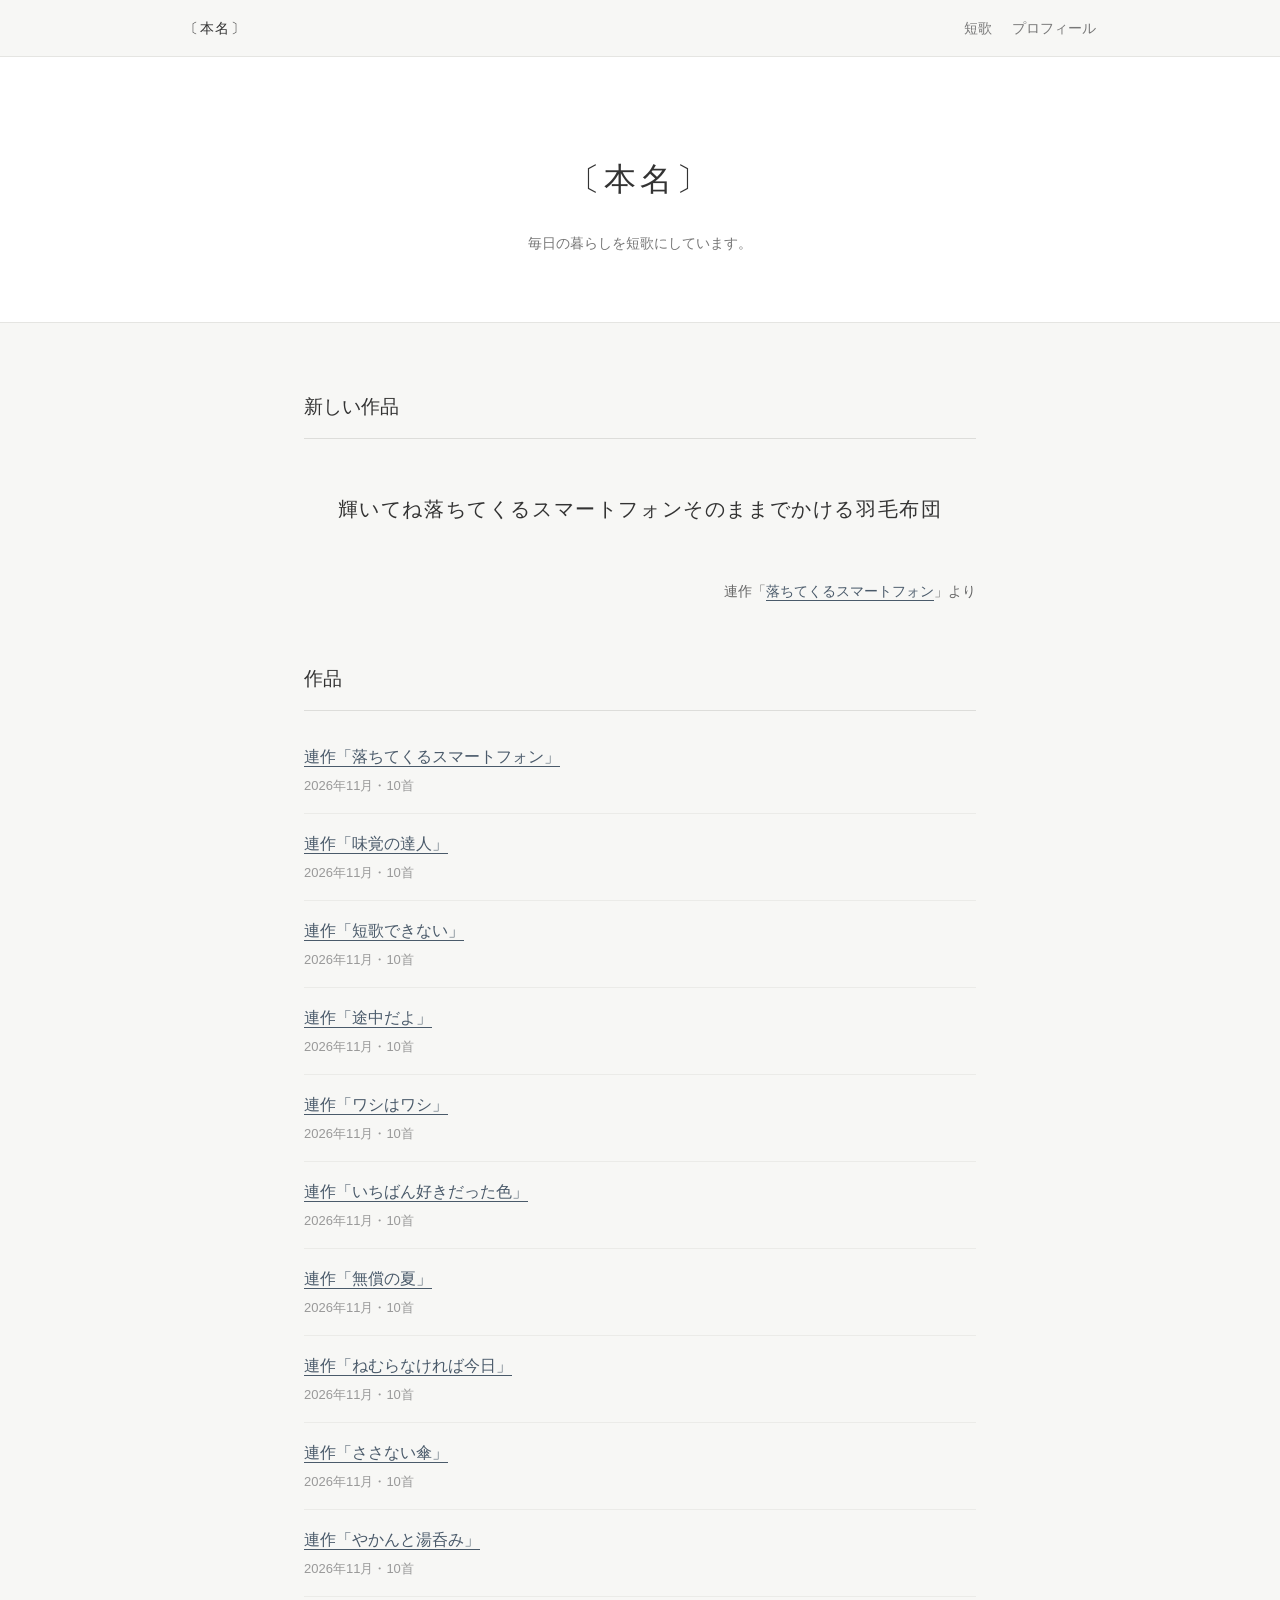
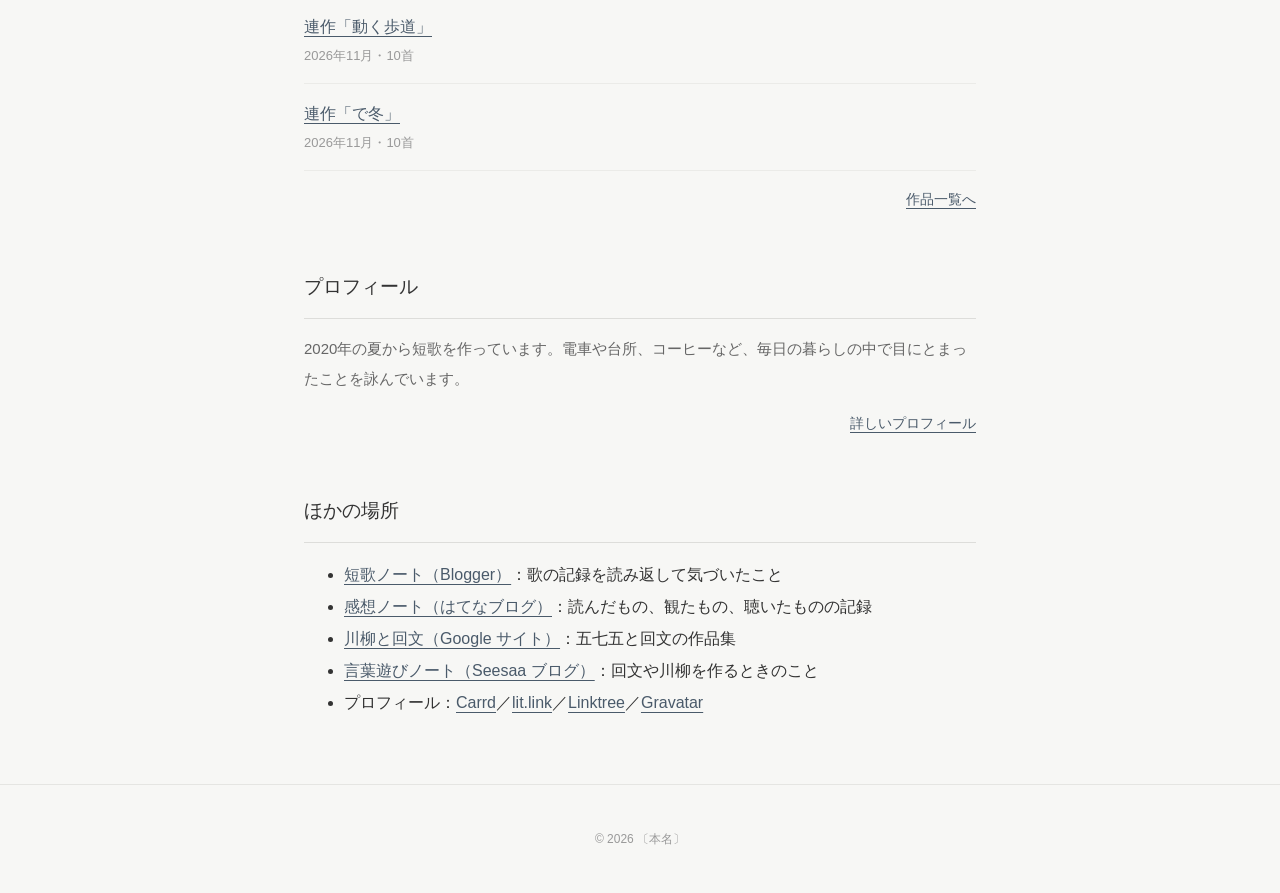
<file: index.html>
<!DOCTYPE html>
<html lang="ja">
<head>
  <meta charset="UTF-8">
  <meta name="viewport" content="width=device-width, initial-scale=1">

  <title>〔本名〕｜短歌</title>
  <meta name="description" content="〔本名〕の短歌作品と活動の記録。連作ごとに掲載しています。">
  <meta name="google-site-verification" content="yP4glY7OSz5wxb4L8gNACvIb0CvFEsC4g7DgbnB2Le4">

  <link rel="canonical" href="https://yokochama.github.io/">
  <meta property="og:type" content="website">
  <meta property="og:title" content="〔本名〕｜短歌">
  <meta property="og:description" content="〔本名〕の短歌作品と活動の記録。">
  <meta property="og:url" content="https://yokochama.github.io/">
  <meta property="og:locale" content="ja_JP">

  <!-- 検索結果に表示されるサイト名 -->
  <script type="application/ld+json">
  {
    "@context": "https://schema.org",
    "@type": "WebSite",
    "name": "〔本名〕",
    "url": "https://yokochama.github.io/"
  }
  </script>

  <link rel="stylesheet" href="/style.css">
</head>

<body>
  <nav class="site-nav" aria-label="サイト内">
    <a class="site-name" href="/">〔本名〕</a>
    <ul>
      <li><a href="/tanka/">短歌</a></li>
      <li><a href="/about.html">プロフィール</a></li>
    </ul>
  </nav>

  <header>
    <h1>〔本名〕</h1>
    <p class="intro">毎日の暮らしを短歌にしています。</p>
  </header>

  <main>
    <section>
      <h2>新しい作品</h2>
      <!-- 長い歌は語の切れ目に wbr を入れる（そこでだけ改行する） -->
      <p class="tanka tanka-featured">輝いてね<wbr>落ちてくる<wbr>スマートフォン<wbr>そのままで<wbr>かける<wbr>羽毛布団</p>
      <p class="more">連作「<a href="/tanka/series-12.html">落ちてくるスマートフォン</a>」より</p>
    </section>

    <section>
      <h2>作品</h2>
      <ul class="series-list">
        <li>
          <a href="/tanka/series-12.html">連作「落ちてくるスマートフォン」</a>
          <span class="meta"><time datetime="2026-11">2026年11月</time>・10首</span>
        </li>
        <li>
          <a href="/tanka/series-11.html">連作「味覚の達人」</a>
          <span class="meta"><time datetime="2026-11">2026年11月</time>・10首</span>
        </li>
        <li>
          <a href="/tanka/series-10.html">連作「短歌できない」</a>
          <span class="meta"><time datetime="2026-11">2026年11月</time>・10首</span>
        </li>
        <li>
          <a href="/tanka/series-09.html">連作「途中だよ」</a>
          <span class="meta"><time datetime="2026-11">2026年11月</time>・10首</span>
        </li>
        <li>
          <a href="/tanka/series-08.html">連作「ワシはワシ」</a>
          <span class="meta"><time datetime="2026-11">2026年11月</time>・10首</span>
        </li>
        <li>
          <a href="/tanka/series-07.html">連作「いちばん好きだった色」</a>
          <span class="meta"><time datetime="2026-11">2026年11月</time>・10首</span>
        </li>
        <li>
          <a href="/tanka/series-06.html">連作「無償の夏」</a>
          <span class="meta"><time datetime="2026-11">2026年11月</time>・10首</span>
        </li>
        <li>
          <a href="/tanka/series-05.html">連作「ねむらなければ今日」</a>
          <span class="meta"><time datetime="2026-11">2026年11月</time>・10首</span>
        </li>
        <li>
          <a href="/tanka/series-04.html">連作「ささない傘」</a>
          <span class="meta"><time datetime="2026-11">2026年11月</time>・10首</span>
        </li>
        <li>
          <a href="/tanka/series-03.html">連作「やかんと湯呑み」</a>
          <span class="meta"><time datetime="2026-11">2026年11月</time>・10首</span>
        </li>
        <li>
          <a href="/tanka/series-02.html">連作「動く歩道」</a>
          <span class="meta"><time datetime="2026-11">2026年11月</time>・10首</span>
        </li>
        <li>
          <a href="/tanka/series-01.html">連作「で冬」</a>
          <span class="meta"><time datetime="2026-11">2026年11月</time>・10首</span>
        </li>
      </ul>
      <p class="more"><a href="/tanka/">作品一覧へ</a></p>
    </section>

    <section>
      <h2>プロフィール</h2>
      <p>2020年の夏から短歌を作っています。電車や台所、コーヒーなど、毎日の暮らしの中で目にとまったことを詠んでいます。</p>
      <p class="more"><a href="/about.html">詳しいプロフィール</a></p>
    </section>

    <section>
      <h2>ほかの場所</h2>
      <!-- 外部の拠点を開設したら li を足す -->
      <ul>
        <li><a href="https://yokochama-tanka.blogspot.com/">短歌ノート（Blogger）</a>：歌の記録を読み返して気づいたこと</li>
        <li><a href="https://yokochama.hatenablog.com/">感想ノート（はてなブログ）</a>：読んだもの、観たもの、聴いたものの記録</li>
        <li><a href="https://sites.google.com/view/yokochama-senryu/">川柳と回文（Google サイト）</a>：五七五と回文の作品集</li>
        <li><a href="https://yokochama.seesaa.blog/">言葉遊びノート（Seesaa ブログ）</a>：回文や川柳を作るときのこと</li>
        <li>プロフィール：<a href="https://yokochama.carrd.co/">Carrd</a>／<a href="https://lit.link/yokochama">lit.link</a>／<a href="https://linktr.ee/yokochama">Linktree</a>／<a href="https://gravatar.com/yokochama">Gravatar</a></li>
      </ul>
    </section>
  </main>

  <footer>
    <p>© 2026 〔本名〕</p>
  </footer>
</body>
</html>
</file>
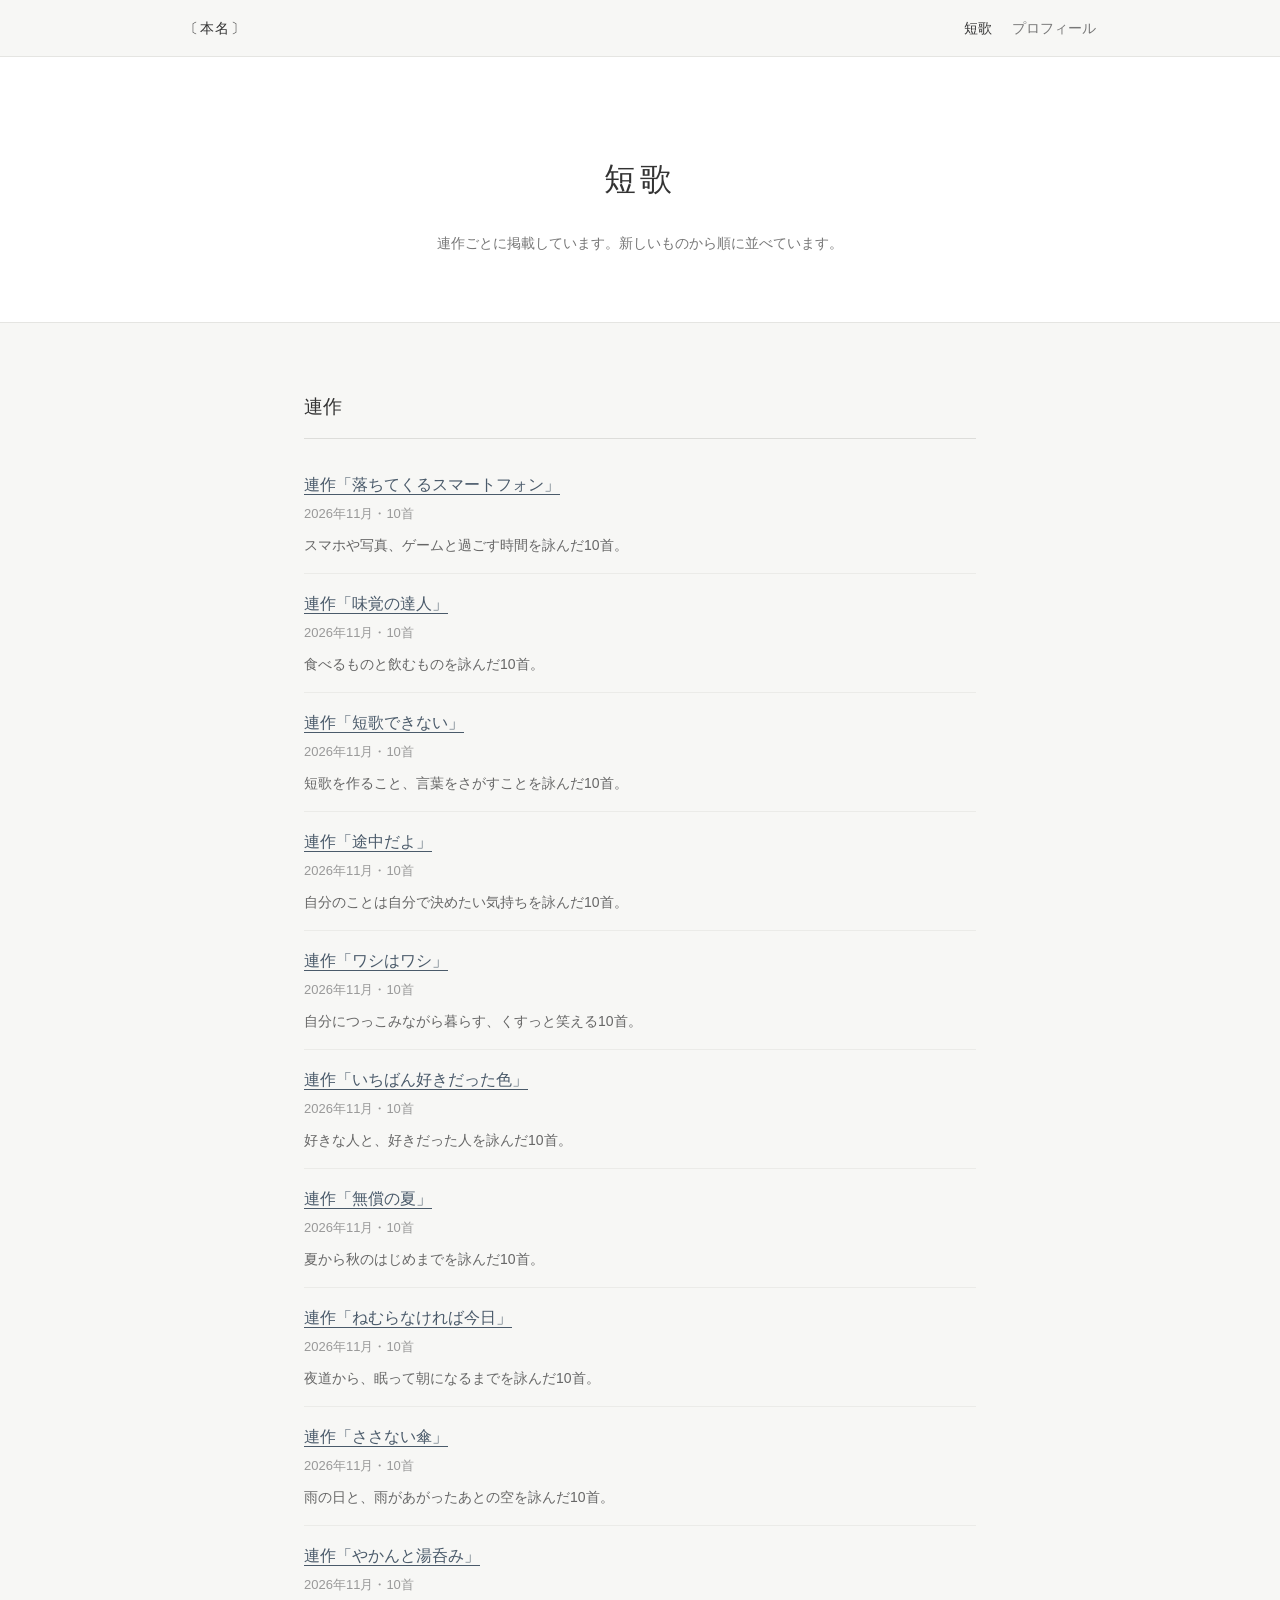
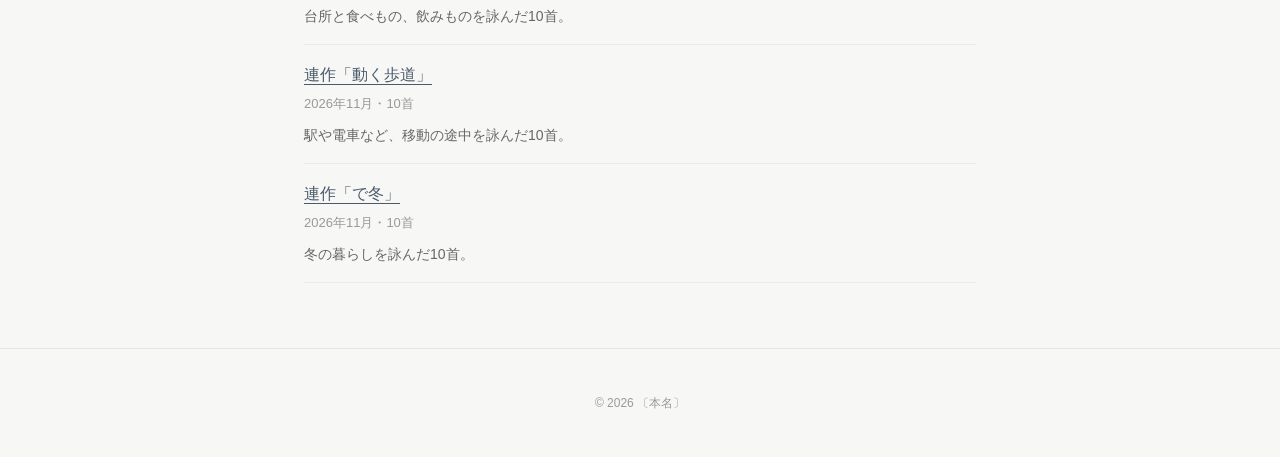
<file: tanka/index.html>
<!DOCTYPE html>
<html lang="ja">
<head>
  <meta charset="UTF-8">
  <meta name="viewport" content="width=device-width, initial-scale=1">

  <title>短歌作品一覧｜〔本名〕</title>
  <meta name="description" content="〔本名〕の短歌作品の一覧。連作ごとに掲載しています。">

  <link rel="canonical" href="https://yokochama.github.io/tanka/">
  <meta property="og:type" content="website">
  <meta property="og:title" content="短歌作品一覧｜〔本名〕">
  <meta property="og:url" content="https://yokochama.github.io/tanka/">
  <meta property="og:locale" content="ja_JP">

  <link rel="stylesheet" href="/style.css">
</head>

<body>
  <nav class="site-nav" aria-label="サイト内">
    <a class="site-name" href="/">〔本名〕</a>
    <ul>
      <li><a href="/tanka/" aria-current="page">短歌</a></li>
      <li><a href="/about.html">プロフィール</a></li>
    </ul>
  </nav>

  <header>
    <h1>短歌</h1>
    <p class="intro">連作ごとに掲載しています。新しいものから順に並べています。</p>
  </header>

  <main>
    <section>
      <h2>連作</h2>
      <!-- 連作を追加したら、この一覧の先頭に li を足す -->
      <ul class="series-list">
        <li>
          <a href="/tanka/series-12.html">連作「落ちてくるスマートフォン」</a>
          <span class="meta"><time datetime="2026-11">2026年11月</time>・10首</span>
          <p class="summary">スマホや写真、ゲームと過ごす時間を詠んだ10首。</p>
        </li>
        <li>
          <a href="/tanka/series-11.html">連作「味覚の達人」</a>
          <span class="meta"><time datetime="2026-11">2026年11月</time>・10首</span>
          <p class="summary">食べるものと飲むものを詠んだ10首。</p>
        </li>
        <li>
          <a href="/tanka/series-10.html">連作「短歌できない」</a>
          <span class="meta"><time datetime="2026-11">2026年11月</time>・10首</span>
          <p class="summary">短歌を作ること、言葉をさがすことを詠んだ10首。</p>
        </li>
        <li>
          <a href="/tanka/series-09.html">連作「途中だよ」</a>
          <span class="meta"><time datetime="2026-11">2026年11月</time>・10首</span>
          <p class="summary">自分のことは自分で決めたい気持ちを詠んだ10首。</p>
        </li>
        <li>
          <a href="/tanka/series-08.html">連作「ワシはワシ」</a>
          <span class="meta"><time datetime="2026-11">2026年11月</time>・10首</span>
          <p class="summary">自分につっこみながら暮らす、くすっと笑える10首。</p>
        </li>
        <li>
          <a href="/tanka/series-07.html">連作「いちばん好きだった色」</a>
          <span class="meta"><time datetime="2026-11">2026年11月</time>・10首</span>
          <p class="summary">好きな人と、好きだった人を詠んだ10首。</p>
        </li>
        <li>
          <a href="/tanka/series-06.html">連作「無償の夏」</a>
          <span class="meta"><time datetime="2026-11">2026年11月</time>・10首</span>
          <p class="summary">夏から秋のはじめまでを詠んだ10首。</p>
        </li>
        <li>
          <a href="/tanka/series-05.html">連作「ねむらなければ今日」</a>
          <span class="meta"><time datetime="2026-11">2026年11月</time>・10首</span>
          <p class="summary">夜道から、眠って朝になるまでを詠んだ10首。</p>
        </li>
        <li>
          <a href="/tanka/series-04.html">連作「ささない傘」</a>
          <span class="meta"><time datetime="2026-11">2026年11月</time>・10首</span>
          <p class="summary">雨の日と、雨があがったあとの空を詠んだ10首。</p>
        </li>
        <li>
          <a href="/tanka/series-03.html">連作「やかんと湯呑み」</a>
          <span class="meta"><time datetime="2026-11">2026年11月</time>・10首</span>
          <p class="summary">台所と食べもの、飲みものを詠んだ10首。</p>
        </li>
        <li>
          <a href="/tanka/series-02.html">連作「動く歩道」</a>
          <span class="meta"><time datetime="2026-11">2026年11月</time>・10首</span>
          <p class="summary">駅や電車など、移動の途中を詠んだ10首。</p>
        </li>
        <li>
          <a href="/tanka/series-01.html">連作「で冬」</a>
          <span class="meta"><time datetime="2026-11">2026年11月</time>・10首</span>
          <p class="summary">冬の暮らしを詠んだ10首。</p>
        </li>
      </ul>
    </section>
  </main>

  <footer>
    <p>© 2026 〔本名〕</p>
  </footer>
</body>
</html>
</file>
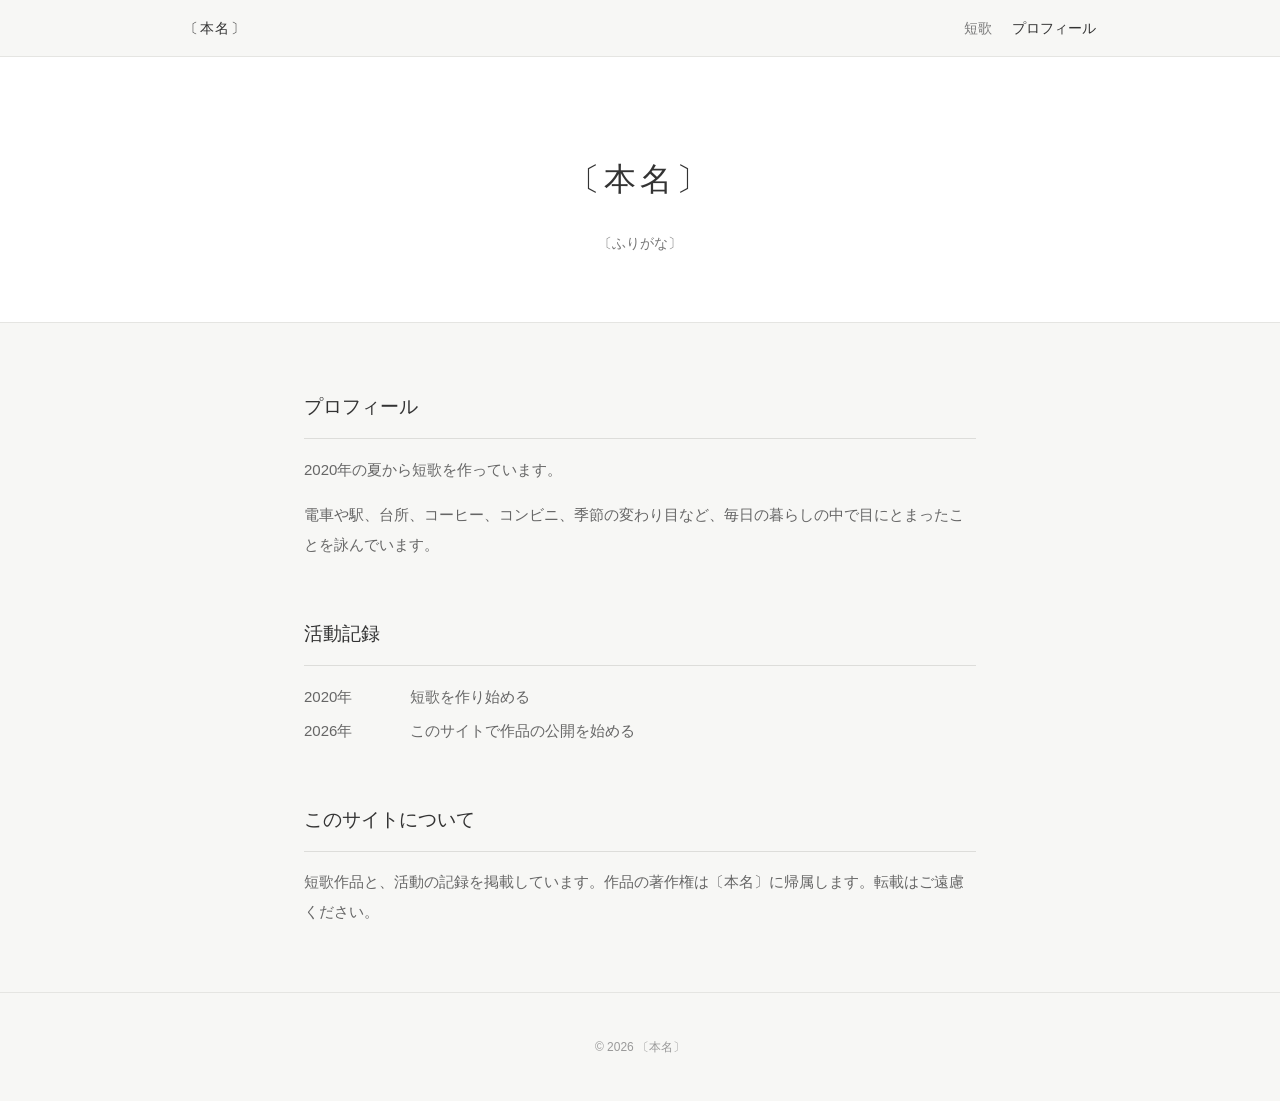
<file: about.html>
<!DOCTYPE html>
<html lang="ja">
<head>
  <meta charset="UTF-8">
  <meta name="viewport" content="width=device-width, initial-scale=1">

  <title>〔本名〕のプロフィール</title>
  <meta name="description" content="〔本名〕のプロフィール。短歌を始めた時期、主な題材、これまでの活動。">

  <link rel="canonical" href="https://yokochama.github.io/about.html">
  <meta property="og:type" content="profile">
  <meta property="og:title" content="〔本名〕のプロフィール">
  <meta property="og:description" content="〔本名〕のプロフィール。">
  <meta property="og:url" content="https://yokochama.github.io/about.html">
  <meta property="og:locale" content="ja_JP">

  <!-- 人物のプロフィールページであることを示す。外部の拠点を開設したら sameAs に URL を足す -->
  <script type="application/ld+json">
  {
    "@context": "https://schema.org",
    "@type": "ProfilePage",
    "dateCreated": "2026-11-02",
    "mainEntity": {
      "@type": "Person",
      "name": "〔本名〕",
      "description": "短歌を詠んでいます。",
      "url": "https://yokochama.github.io/about.html",
      "sameAs": [
        "https://yokochama-tanka.blogspot.com/",
        "https://yokochama.hatenablog.com/",
        "https://github.com/yokochama",
        "https://sites.google.com/view/yokochama-senryu/",
        "https://yokochama.carrd.co/",
        "https://yokochama.seesaa.blog/",
        "https://lit.link/yokochama",
        "https://linktr.ee/yokochama",
        "https://gravatar.com/yokochama"
      ]
    }
  }
  </script>

  <link rel="stylesheet" href="/style.css">
</head>

<body>
  <nav class="site-nav" aria-label="サイト内">
    <a class="site-name" href="/">〔本名〕</a>
    <ul>
      <li><a href="/tanka/">短歌</a></li>
      <li><a href="/about.html" aria-current="page">プロフィール</a></li>
    </ul>
  </nav>

  <header>
    <h1>〔本名〕</h1>
    <p class="intro">〔ふりがな〕</p>
  </header>

  <main>
    <section>
      <h2>プロフィール</h2>
      <p>2020年の夏から短歌を作っています。</p>
      <p>電車や駅、台所、コーヒー、コンビニ、季節の変わり目など、毎日の暮らしの中で目にとまったことを詠んでいます。</p>
    </section>

    <section>
      <h2>活動記録</h2>
      <dl class="history">
        <dt>2020年</dt>
        <dd>短歌を作り始める</dd>
        <dt>2026年</dt>
        <dd>このサイトで作品の公開を始める</dd>
      </dl>
    </section>

    <section>
      <h2>このサイトについて</h2>
      <p>短歌作品と、活動の記録を掲載しています。作品の著作権は〔本名〕に帰属します。転載はご遠慮ください。</p>
    </section>
  </main>

  <footer>
    <p>© 2026 〔本名〕</p>
  </footer>
</body>
</html>
</file>
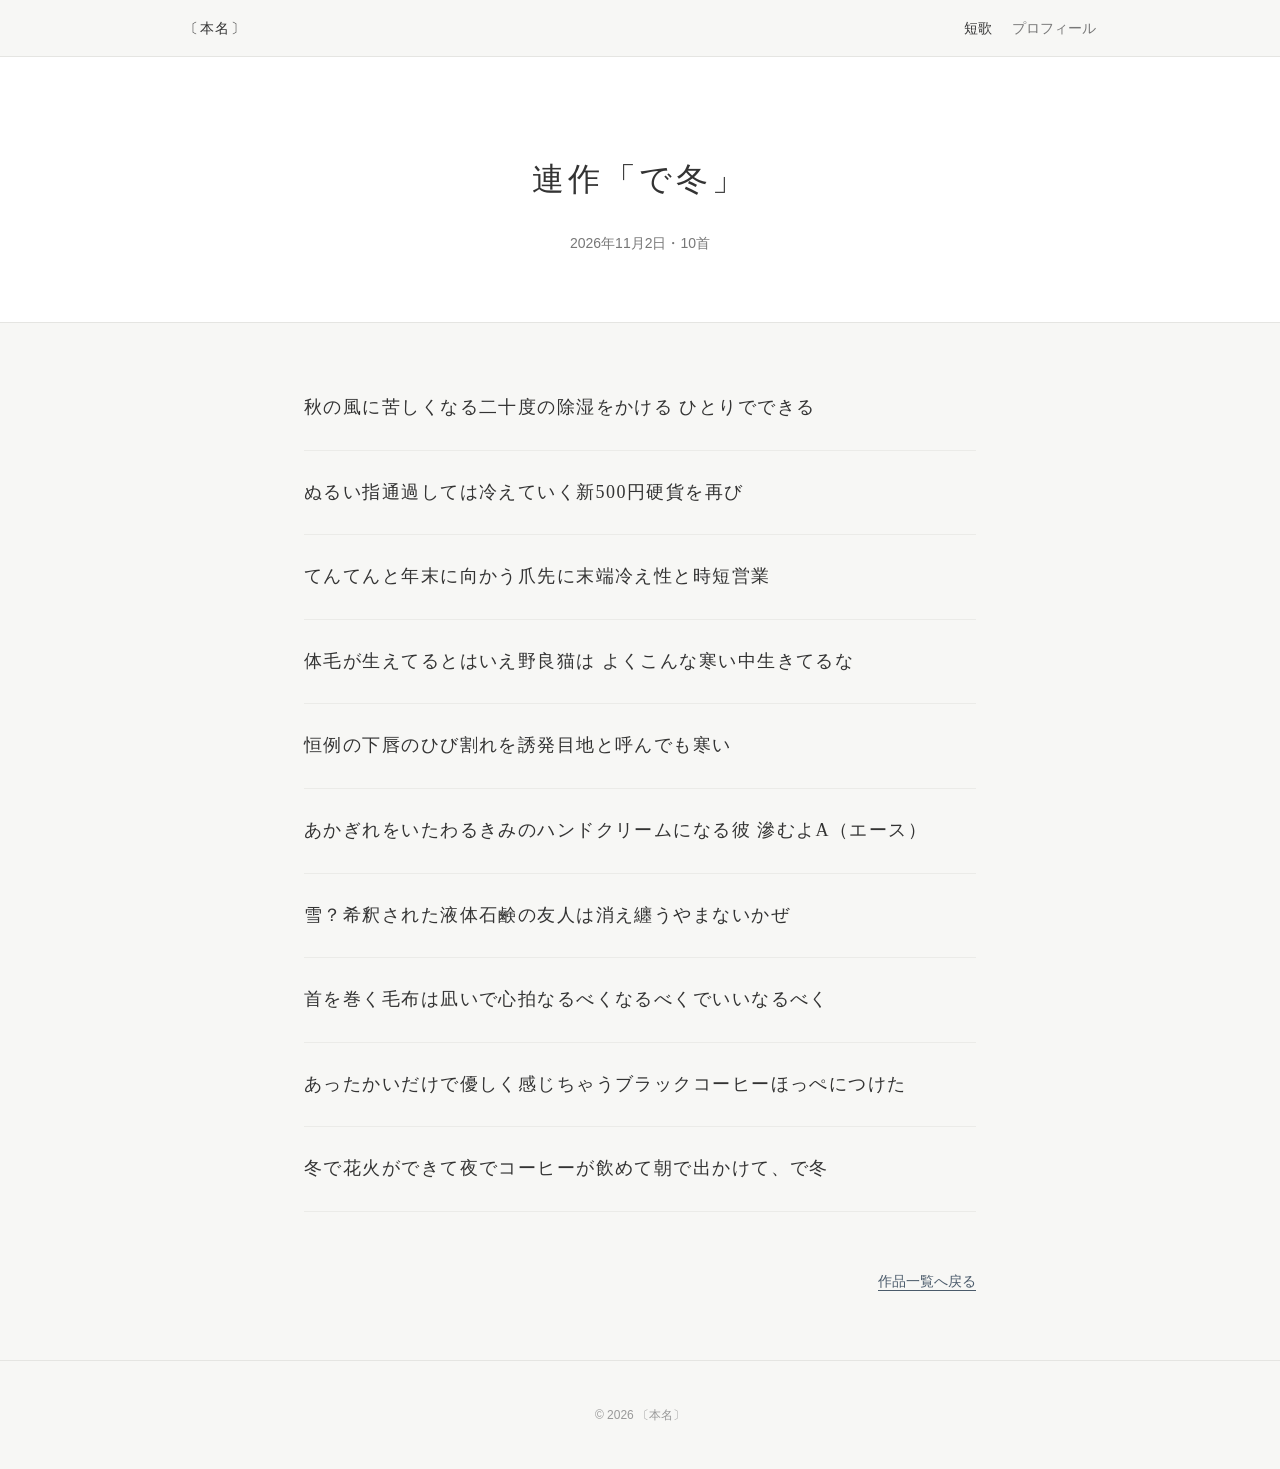
<file: tanka/series-01.html>
<!DOCTYPE html>
<html lang="ja">
<head>
  <meta charset="UTF-8">
  <meta name="viewport" content="width=device-width, initial-scale=1">

  <title>連作「で冬」｜〔本名〕</title>
  <meta name="description" content="〔本名〕の連作「で冬」10首。">

  <link rel="canonical" href="https://yokochama.github.io/tanka/series-01.html">
  <meta property="og:type" content="article">
  <meta property="og:title" content="連作「で冬」｜〔本名〕">
  <meta property="og:url" content="https://yokochama.github.io/tanka/series-01.html">
  <meta property="og:locale" content="ja_JP">

  <!-- 作者をプロフィールページに結びつける -->
  <script type="application/ld+json">
  {
    "@context": "https://schema.org",
    "@type": "Article",
    "headline": "連作「で冬」",
    "datePublished": "2026-11-02",
    "author": {
      "@type": "Person",
      "name": "〔本名〕",
      "url": "https://yokochama.github.io/about.html"
    }
  }
  </script>

  <link rel="stylesheet" href="/style.css">
</head>

<body>
  <nav class="site-nav" aria-label="サイト内">
    <a class="site-name" href="/">〔本名〕</a>
    <ul>
      <li><a href="/tanka/" aria-current="true">短歌</a></li>
      <li><a href="/about.html">プロフィール</a></li>
    </ul>
  </nav>

  <header>
    <h1>連作「で冬」</h1>
    <p class="intro"><time datetime="2026-11-02">2026年11月2日</time>・10首</p>
  </header>

  <main>
    <section>
      <h2 class="visually-hidden">作品</h2>
      <!-- 一首につき p を一つ。一字空けは全角スペースで書く -->
      <ol class="tanka-list">
        <li><p class="tanka">秋の風に苦しくなる二十度の除湿をかける ひとりでできる</p></li>
        <li><p class="tanka">ぬるい指通過しては冷えていく新500円硬貨を再び</p></li>
        <li><p class="tanka">てんてんと年末に向かう爪先に末端冷え性と時短営業</p></li>
        <li><p class="tanka">体毛が生えてるとはいえ野良猫は よくこんな寒い中生きてるな</p></li>
        <li><p class="tanka">恒例の下唇のひび割れを誘発目地と呼んでも寒い</p></li>
        <li><p class="tanka">あかぎれをいたわるきみのハンドクリームになる彼 滲むよA（エース）</p></li>
        <li><p class="tanka">雪？希釈された液体石鹸の友人は消え纏うやまないかぜ</p></li>
        <li><p class="tanka">首を巻く毛布は凪いで心拍なるべくなるべくでいいなるべく</p></li>
        <li><p class="tanka">あったかいだけで優しく感じちゃうブラックコーヒーほっぺにつけた</p></li>
        <li><p class="tanka">冬で花火ができて夜でコーヒーが飲めて朝で出かけて、で冬</p></li>
      </ol>
    </section>

    <p class="more"><a href="/tanka/">作品一覧へ戻る</a></p>
  </main>

  <footer>
    <p>© 2026 〔本名〕</p>
  </footer>
</body>
</html>
</file>
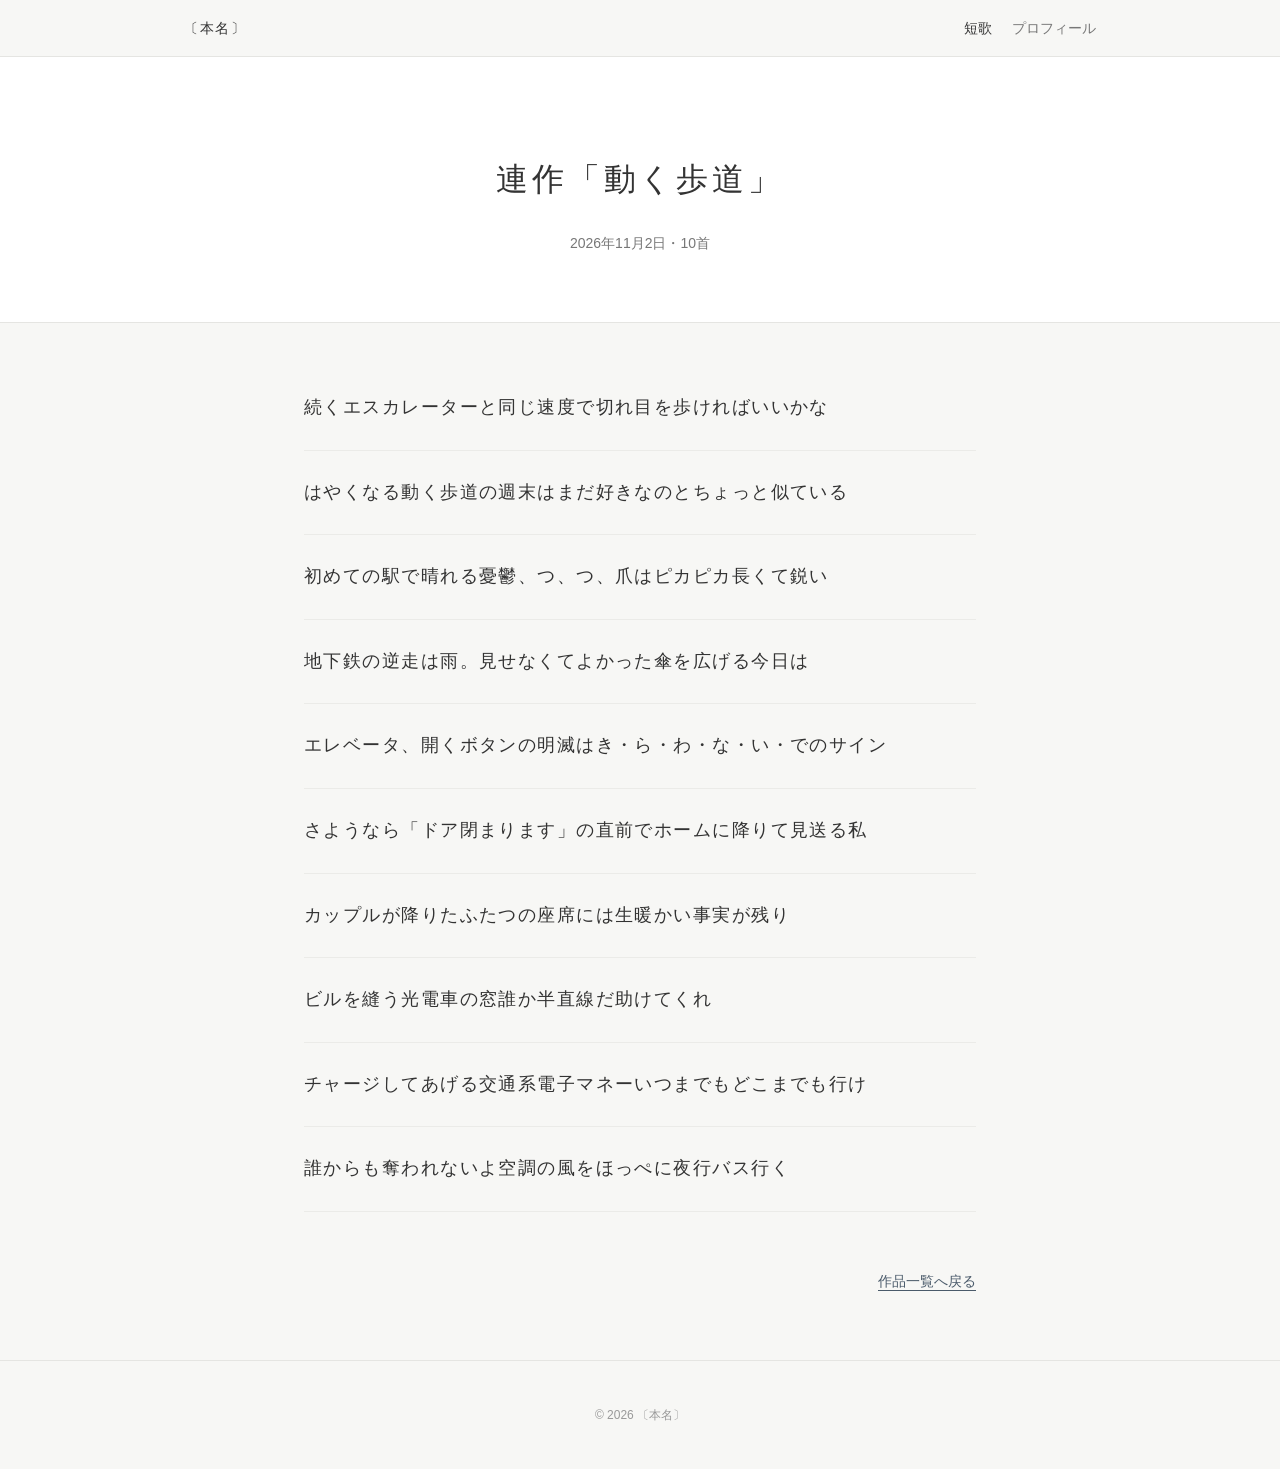
<file: tanka/series-02.html>
<!DOCTYPE html>
<html lang="ja">
<head>
  <meta charset="UTF-8">
  <meta name="viewport" content="width=device-width, initial-scale=1">

  <title>連作「動く歩道」｜〔本名〕</title>
  <meta name="description" content="〔本名〕の連作「動く歩道」10首。">

  <link rel="canonical" href="https://yokochama.github.io/tanka/series-02.html">
  <meta property="og:type" content="article">
  <meta property="og:title" content="連作「動く歩道」｜〔本名〕">
  <meta property="og:url" content="https://yokochama.github.io/tanka/series-02.html">
  <meta property="og:locale" content="ja_JP">

  <!-- 作者をプロフィールページに結びつける -->
  <script type="application/ld+json">
  {
    "@context": "https://schema.org",
    "@type": "Article",
    "headline": "連作「動く歩道」",
    "datePublished": "2026-11-02",
    "author": {
      "@type": "Person",
      "name": "〔本名〕",
      "url": "https://yokochama.github.io/about.html"
    }
  }
  </script>

  <link rel="stylesheet" href="/style.css">
</head>

<body>
  <nav class="site-nav" aria-label="サイト内">
    <a class="site-name" href="/">〔本名〕</a>
    <ul>
      <li><a href="/tanka/" aria-current="true">短歌</a></li>
      <li><a href="/about.html">プロフィール</a></li>
    </ul>
  </nav>

  <header>
    <h1>連作「動く歩道」</h1>
    <p class="intro"><time datetime="2026-11-02">2026年11月2日</time>・10首</p>
  </header>

  <main>
    <section>
      <h2 class="visually-hidden">作品</h2>
      <!-- 一首につき p を一つ。一字空けは全角スペースで書く -->
      <ol class="tanka-list">
        <li><p class="tanka">続くエスカレーターと同じ速度で切れ目を歩ければいいかな</p></li>
        <li><p class="tanka">はやくなる動く歩道の週末はまだ好きなのとちょっと似ている</p></li>
        <li><p class="tanka">初めての駅で晴れる憂鬱、つ、つ、爪はピカピカ長くて鋭い</p></li>
        <li><p class="tanka">地下鉄の逆走は雨。見せなくてよかった傘を広げる今日は</p></li>
        <li><p class="tanka">エレベータ、開くボタンの明滅はき・ら・わ・な・い・でのサイン</p></li>
        <li><p class="tanka">さようなら「ドア閉まります」の直前でホームに降りて見送る私</p></li>
        <li><p class="tanka">カップルが降りたふたつの座席には生暖かい事実が残り</p></li>
        <li><p class="tanka">ビルを縫う光電車の窓誰か半直線だ助けてくれ</p></li>
        <li><p class="tanka">チャージしてあげる交通系電子マネーいつまでもどこまでも行け</p></li>
        <li><p class="tanka">誰からも奪われないよ空調の風をほっぺに夜行バス行く</p></li>
      </ol>
    </section>

    <p class="more"><a href="/tanka/">作品一覧へ戻る</a></p>
  </main>

  <footer>
    <p>© 2026 〔本名〕</p>
  </footer>
</body>
</html>
</file>
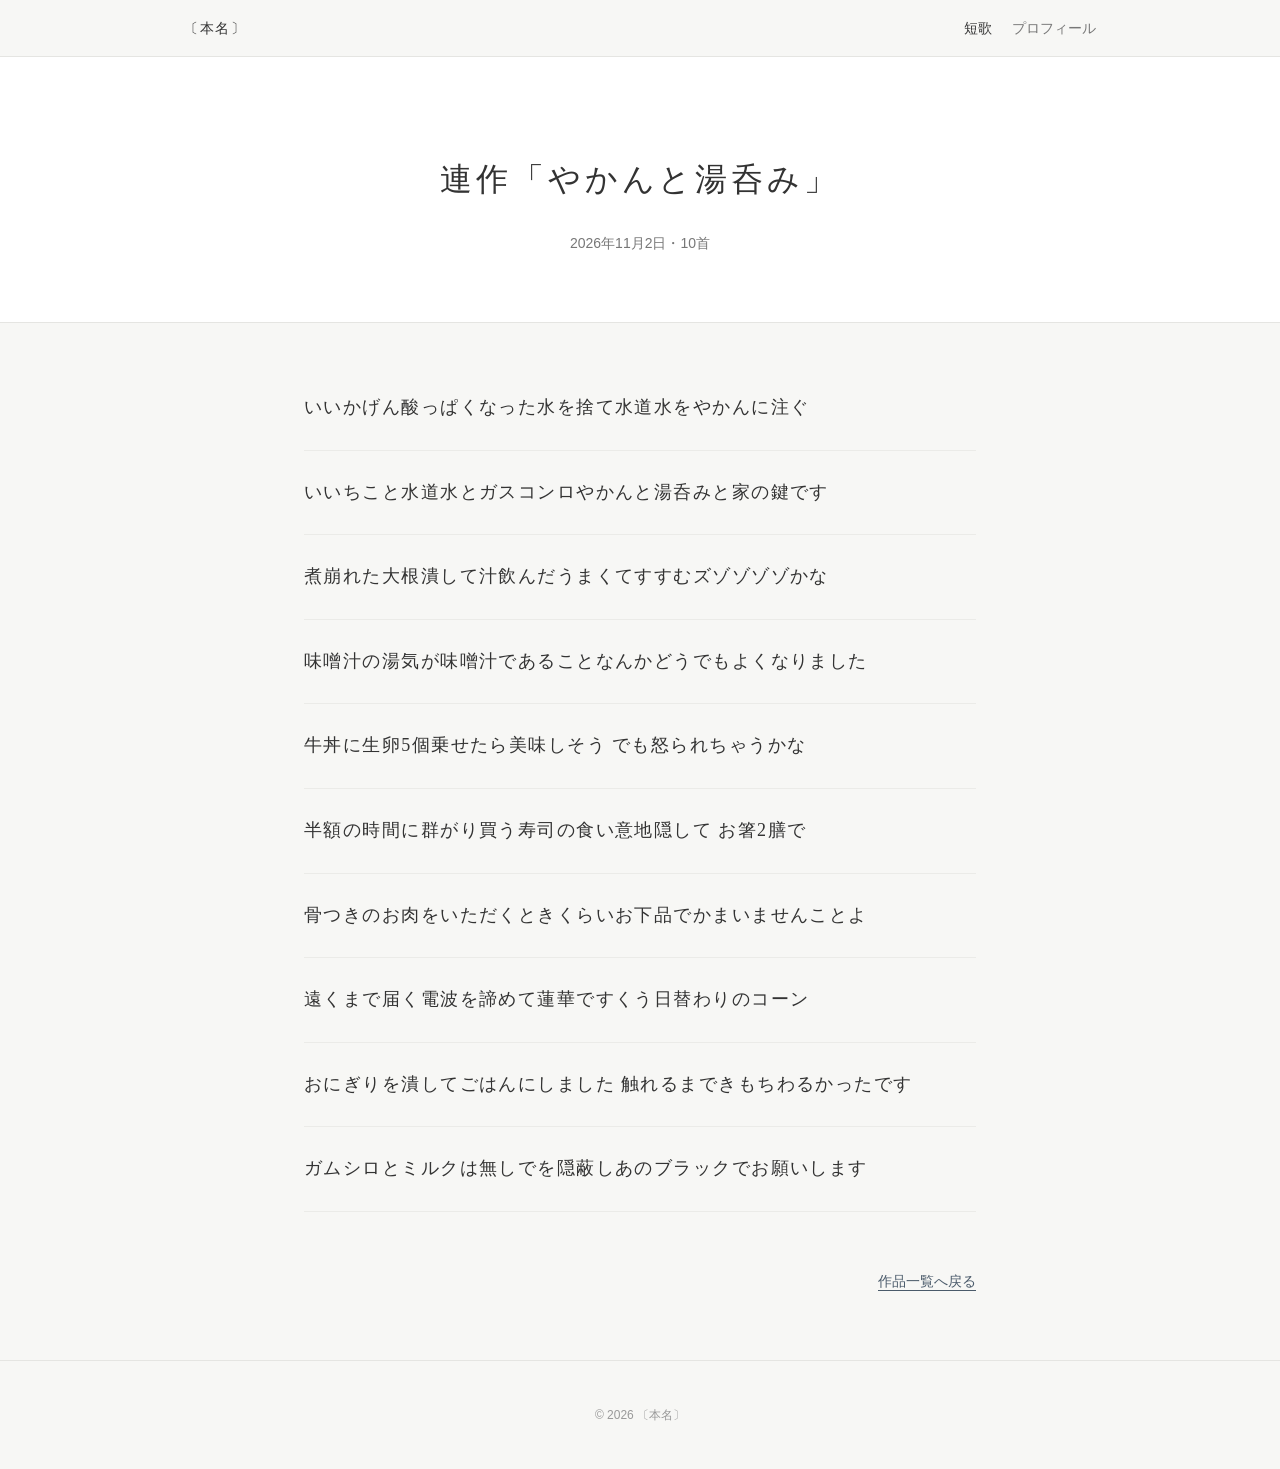
<file: tanka/series-03.html>
<!DOCTYPE html>
<html lang="ja">
<head>
  <meta charset="UTF-8">
  <meta name="viewport" content="width=device-width, initial-scale=1">

  <title>連作「やかんと湯呑み」｜〔本名〕</title>
  <meta name="description" content="〔本名〕の連作「やかんと湯呑み」10首。">

  <link rel="canonical" href="https://yokochama.github.io/tanka/series-03.html">
  <meta property="og:type" content="article">
  <meta property="og:title" content="連作「やかんと湯呑み」｜〔本名〕">
  <meta property="og:url" content="https://yokochama.github.io/tanka/series-03.html">
  <meta property="og:locale" content="ja_JP">

  <!-- 作者をプロフィールページに結びつける -->
  <script type="application/ld+json">
  {
    "@context": "https://schema.org",
    "@type": "Article",
    "headline": "連作「やかんと湯呑み」",
    "datePublished": "2026-11-02",
    "author": {
      "@type": "Person",
      "name": "〔本名〕",
      "url": "https://yokochama.github.io/about.html"
    }
  }
  </script>

  <link rel="stylesheet" href="/style.css">
</head>

<body>
  <nav class="site-nav" aria-label="サイト内">
    <a class="site-name" href="/">〔本名〕</a>
    <ul>
      <li><a href="/tanka/" aria-current="true">短歌</a></li>
      <li><a href="/about.html">プロフィール</a></li>
    </ul>
  </nav>

  <header>
    <h1>連作「やかんと湯呑み」</h1>
    <p class="intro"><time datetime="2026-11-02">2026年11月2日</time>・10首</p>
  </header>

  <main>
    <section>
      <h2 class="visually-hidden">作品</h2>
      <!-- 一首につき p を一つ。一字空けは全角スペースで書く -->
      <ol class="tanka-list">
        <li><p class="tanka">いいかげん酸っぱくなった水を捨て水道水をやかんに注ぐ</p></li>
        <li><p class="tanka">いいちこと水道水とガスコンロやかんと湯呑みと家の鍵です</p></li>
        <li><p class="tanka">煮崩れた大根潰して汁飲んだうまくてすすむズゾゾゾゾかな</p></li>
        <li><p class="tanka">味噌汁の湯気が味噌汁であることなんかどうでもよくなりました</p></li>
        <li><p class="tanka">牛丼に生卵5個乗せたら美味しそう でも怒られちゃうかな</p></li>
        <li><p class="tanka">半額の時間に群がり買う寿司の食い意地隠して お箸2膳で</p></li>
        <li><p class="tanka">骨つきのお肉をいただくときくらいお下品でかまいませんことよ</p></li>
        <li><p class="tanka">遠くまで届く電波を諦めて蓮華ですくう日替わりのコーン</p></li>
        <li><p class="tanka">おにぎりを潰してごはんにしました 触れるまできもちわるかったです</p></li>
        <li><p class="tanka">ガムシロとミルクは無しでを隠蔽しあのブラックでお願いします</p></li>
      </ol>
    </section>

    <p class="more"><a href="/tanka/">作品一覧へ戻る</a></p>
  </main>

  <footer>
    <p>© 2026 〔本名〕</p>
  </footer>
</body>
</html>
</file>
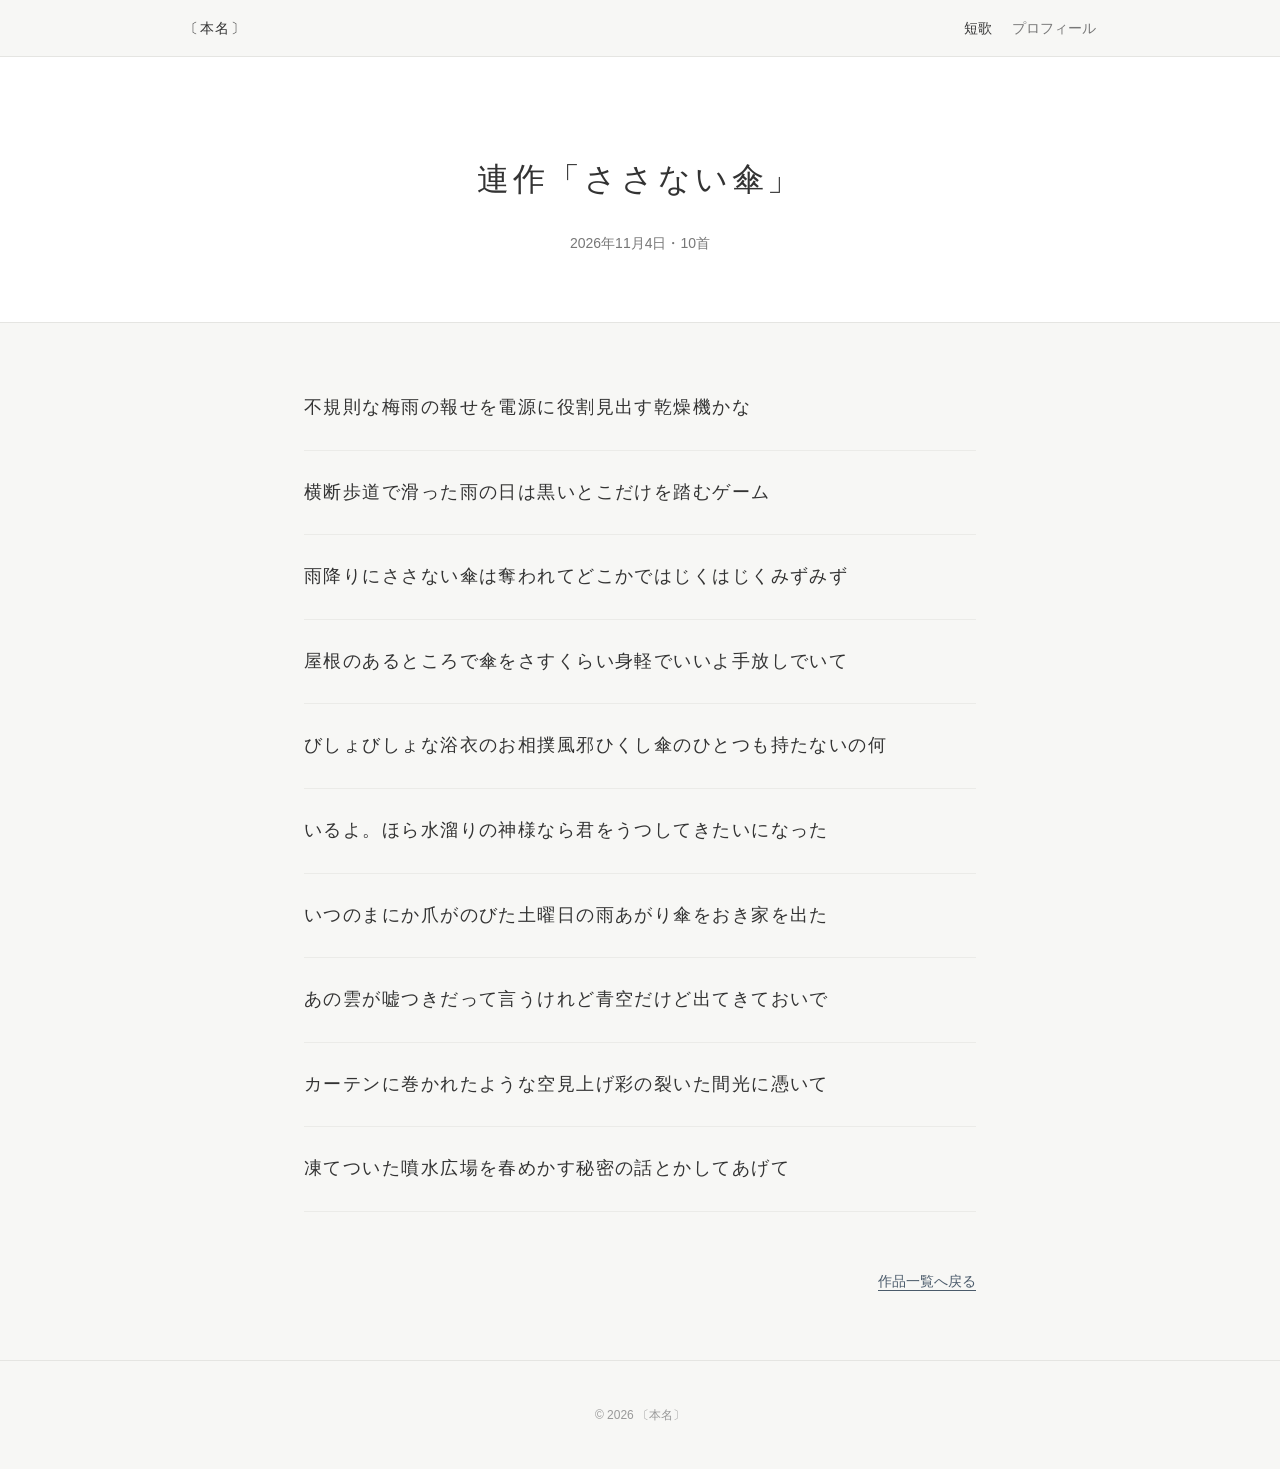
<file: tanka/series-04.html>
<!DOCTYPE html>
<html lang="ja">
<head>
  <meta charset="UTF-8">
  <meta name="viewport" content="width=device-width, initial-scale=1">

  <title>連作「ささない傘」｜〔本名〕</title>
  <meta name="description" content="〔本名〕の連作「ささない傘」10首。">

  <link rel="canonical" href="https://yokochama.github.io/tanka/series-04.html">
  <meta property="og:type" content="article">
  <meta property="og:title" content="連作「ささない傘」｜〔本名〕">
  <meta property="og:url" content="https://yokochama.github.io/tanka/series-04.html">
  <meta property="og:locale" content="ja_JP">

  <!-- 作者をプロフィールページに結びつける -->
  <script type="application/ld+json">
  {
    "@context": "https://schema.org",
    "@type": "Article",
    "headline": "連作「ささない傘」",
    "datePublished": "2026-11-04",
    "author": {
      "@type": "Person",
      "name": "〔本名〕",
      "url": "https://yokochama.github.io/about.html"
    }
  }
  </script>

  <link rel="stylesheet" href="/style.css">
</head>

<body>
  <nav class="site-nav" aria-label="サイト内">
    <a class="site-name" href="/">〔本名〕</a>
    <ul>
      <li><a href="/tanka/" aria-current="true">短歌</a></li>
      <li><a href="/about.html">プロフィール</a></li>
    </ul>
  </nav>

  <header>
    <h1>連作「ささない傘」</h1>
    <p class="intro"><time datetime="2026-11-04">2026年11月4日</time>・10首</p>
  </header>

  <main>
    <section>
      <h2 class="visually-hidden">作品</h2>
      <!-- 一首につき p を一つ。空白は記録のとおりに書く -->
      <ol class="tanka-list">
        <li><p class="tanka">不規則な梅雨の報せを電源に役割見出す乾燥機かな</p></li>
        <li><p class="tanka">横断歩道で滑った雨の日は黒いとこだけを踏むゲーム</p></li>
        <li><p class="tanka">雨降りにささない傘は奪われてどこかではじくはじくみずみず</p></li>
        <li><p class="tanka">屋根のあるところで傘をさすくらい身軽でいいよ手放しでいて</p></li>
        <li><p class="tanka">びしょびしょな浴衣のお相撲風邪ひくし傘のひとつも持たないの何</p></li>
        <li><p class="tanka">いるよ。ほら水溜りの神様なら君をうつしてきたいになった</p></li>
        <li><p class="tanka">いつのまにか爪がのびた土曜日の雨あがり傘をおき家を出た</p></li>
        <li><p class="tanka">あの雲が嘘つきだって言うけれど青空だけど出てきておいで</p></li>
        <li><p class="tanka">カーテンに巻かれたような空見上げ彩の裂いた間光に憑いて</p></li>
        <li><p class="tanka">凍てついた噴水広場を春めかす秘密の話とかしてあげて</p></li>
      </ol>
    </section>

    <p class="more"><a href="/tanka/">作品一覧へ戻る</a></p>
  </main>

  <footer>
    <p>© 2026 〔本名〕</p>
  </footer>
</body>
</html>
</file>
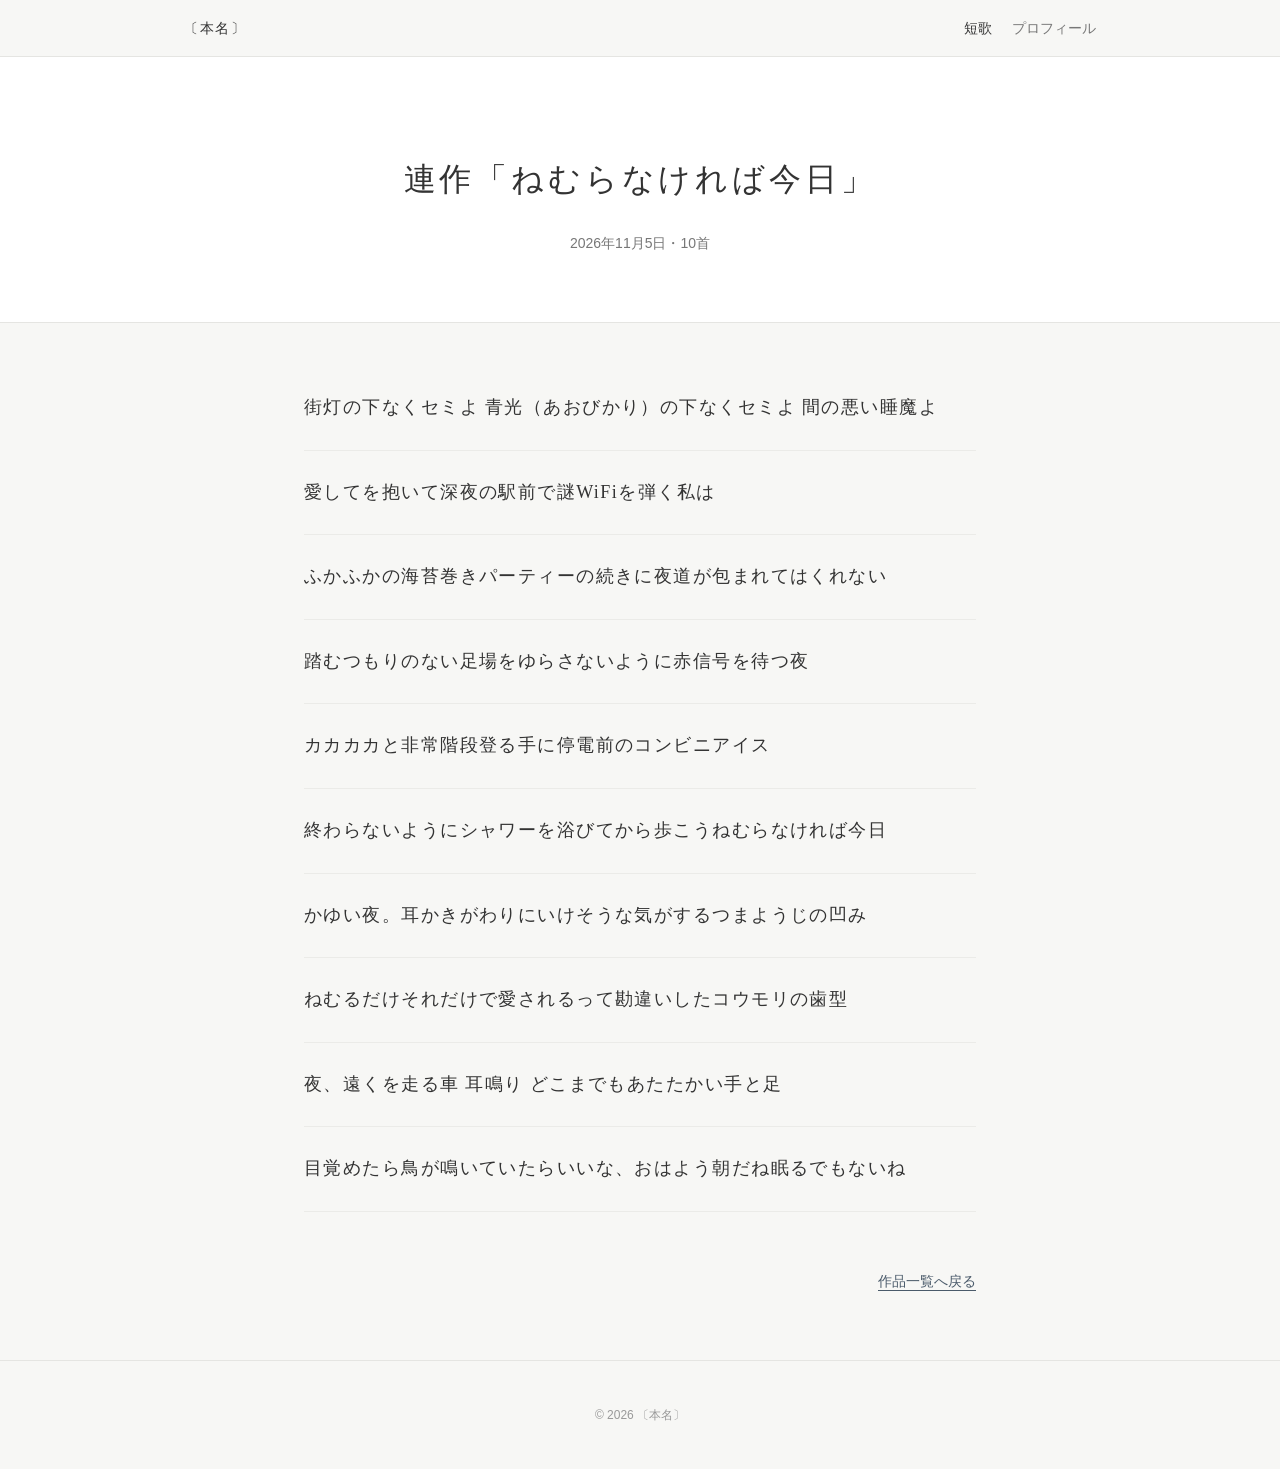
<file: tanka/series-05.html>
<!DOCTYPE html>
<html lang="ja">
<head>
  <meta charset="UTF-8">
  <meta name="viewport" content="width=device-width, initial-scale=1">

  <title>連作「ねむらなければ今日」｜〔本名〕</title>
  <meta name="description" content="〔本名〕の連作「ねむらなければ今日」10首。">

  <link rel="canonical" href="https://yokochama.github.io/tanka/series-05.html">
  <meta property="og:type" content="article">
  <meta property="og:title" content="連作「ねむらなければ今日」｜〔本名〕">
  <meta property="og:url" content="https://yokochama.github.io/tanka/series-05.html">
  <meta property="og:locale" content="ja_JP">

  <!-- 作者をプロフィールページに結びつける -->
  <script type="application/ld+json">
  {
    "@context": "https://schema.org",
    "@type": "Article",
    "headline": "連作「ねむらなければ今日」",
    "datePublished": "2026-11-05",
    "author": {
      "@type": "Person",
      "name": "〔本名〕",
      "url": "https://yokochama.github.io/about.html"
    }
  }
  </script>

  <link rel="stylesheet" href="/style.css">
</head>

<body>
  <nav class="site-nav" aria-label="サイト内">
    <a class="site-name" href="/">〔本名〕</a>
    <ul>
      <li><a href="/tanka/" aria-current="true">短歌</a></li>
      <li><a href="/about.html">プロフィール</a></li>
    </ul>
  </nav>

  <header>
    <h1>連作「ねむらなければ今日」</h1>
    <p class="intro"><time datetime="2026-11-05">2026年11月5日</time>・10首</p>
  </header>

  <main>
    <section>
      <h2 class="visually-hidden">作品</h2>
      <!-- 一首につき p を一つ。空白は記録のとおりに書く -->
      <ol class="tanka-list">
        <li><p class="tanka">街灯の下なくセミよ 青光（あおびかり）の下なくセミよ 間の悪い睡魔よ</p></li>
        <li><p class="tanka">愛してを抱いて深夜の駅前で謎WiFiを弾く私は</p></li>
        <li><p class="tanka">ふかふかの海苔巻きパーティーの続きに夜道が包まれてはくれない</p></li>
        <li><p class="tanka">踏むつもりのない足場をゆらさないように赤信号を待つ夜</p></li>
        <li><p class="tanka">カカカカと非常階段登る手に停電前のコンビニアイス</p></li>
        <li><p class="tanka">終わらないようにシャワーを浴びてから歩こうねむらなければ今日</p></li>
        <li><p class="tanka">かゆい夜。耳かきがわりにいけそうな気がするつまようじの凹み</p></li>
        <li><p class="tanka">ねむるだけそれだけで愛されるって勘違いしたコウモリの歯型</p></li>
        <li><p class="tanka">夜、遠くを走る車 耳鳴り どこまでもあたたかい手と足</p></li>
        <li><p class="tanka">目覚めたら鳥が鳴いていたらいいな、おはよう朝だね眠るでもないね</p></li>
      </ol>
    </section>

    <p class="more"><a href="/tanka/">作品一覧へ戻る</a></p>
  </main>

  <footer>
    <p>© 2026 〔本名〕</p>
  </footer>
</body>
</html>
</file>
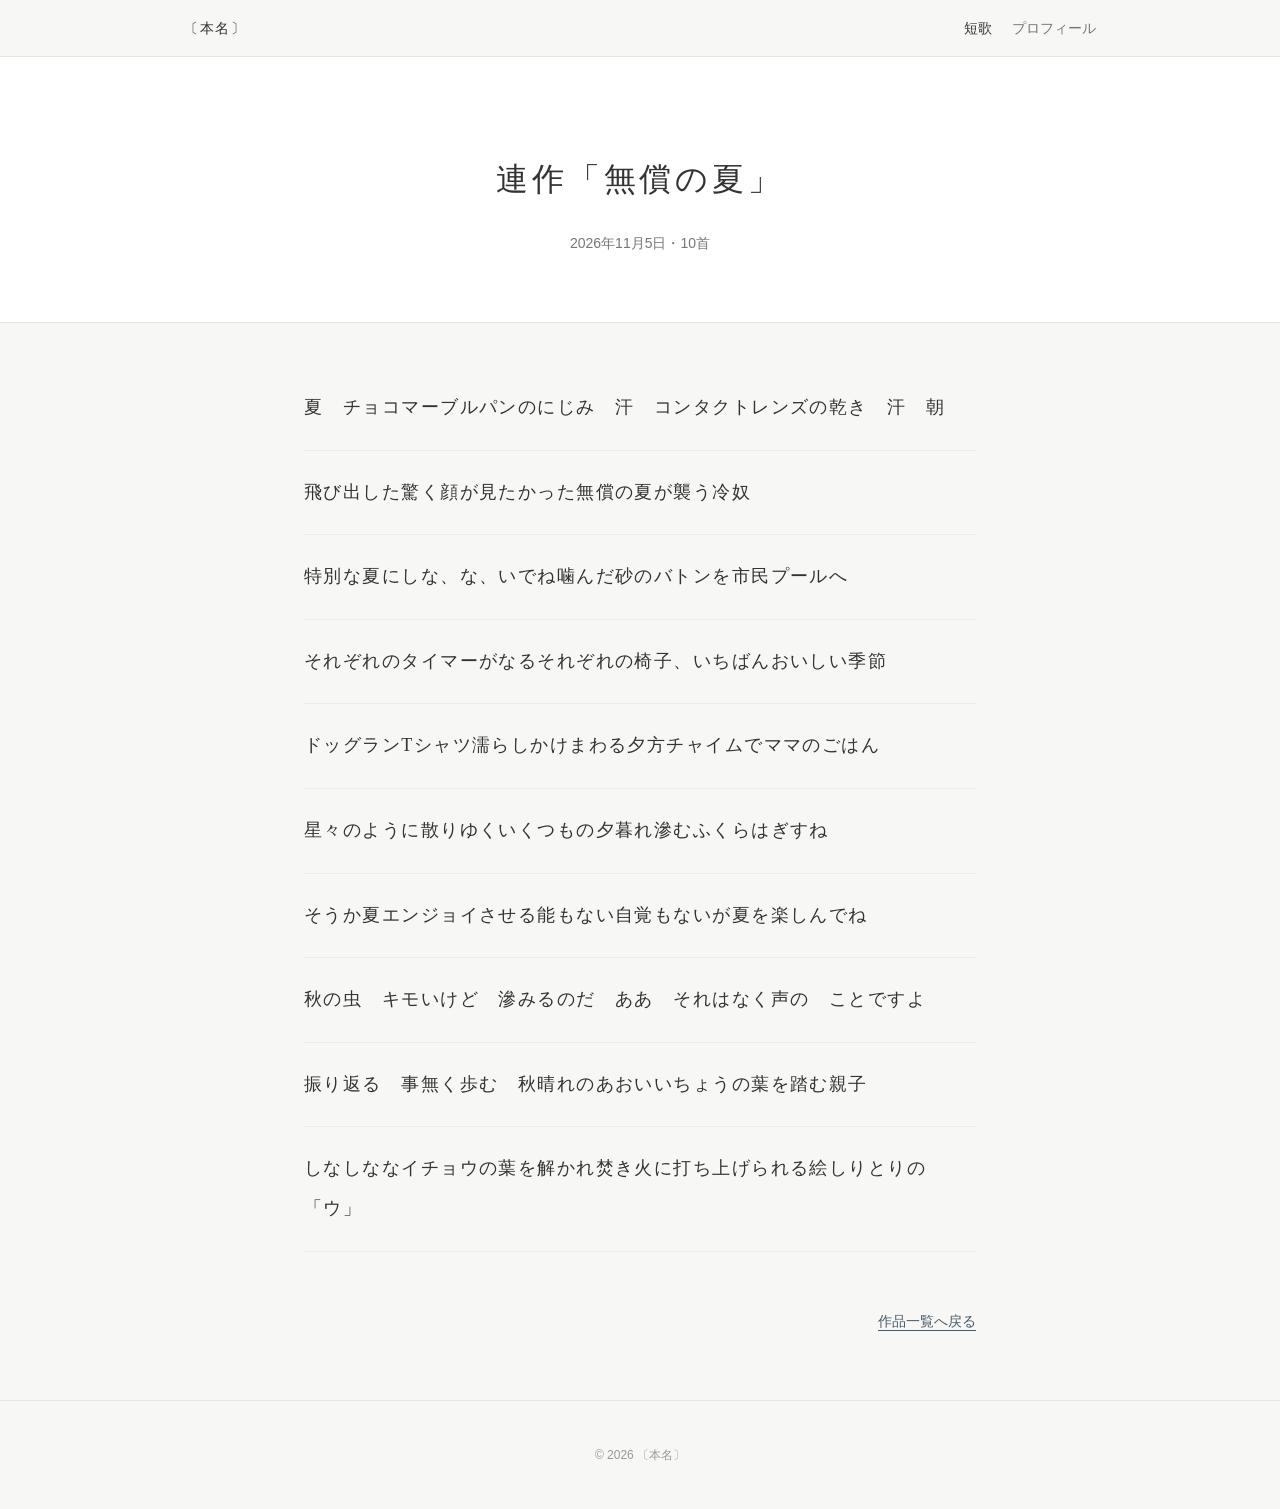
<file: tanka/series-06.html>
<!DOCTYPE html>
<html lang="ja">
<head>
  <meta charset="UTF-8">
  <meta name="viewport" content="width=device-width, initial-scale=1">

  <title>連作「無償の夏」｜〔本名〕</title>
  <meta name="description" content="〔本名〕の連作「無償の夏」10首。">

  <link rel="canonical" href="https://yokochama.github.io/tanka/series-06.html">
  <meta property="og:type" content="article">
  <meta property="og:title" content="連作「無償の夏」｜〔本名〕">
  <meta property="og:url" content="https://yokochama.github.io/tanka/series-06.html">
  <meta property="og:locale" content="ja_JP">

  <!-- 作者をプロフィールページに結びつける -->
  <script type="application/ld+json">
  {
    "@context": "https://schema.org",
    "@type": "Article",
    "headline": "連作「無償の夏」",
    "datePublished": "2026-11-05",
    "author": {
      "@type": "Person",
      "name": "〔本名〕",
      "url": "https://yokochama.github.io/about.html"
    }
  }
  </script>

  <link rel="stylesheet" href="/style.css">
</head>

<body>
  <nav class="site-nav" aria-label="サイト内">
    <a class="site-name" href="/">〔本名〕</a>
    <ul>
      <li><a href="/tanka/" aria-current="true">短歌</a></li>
      <li><a href="/about.html">プロフィール</a></li>
    </ul>
  </nav>

  <header>
    <h1>連作「無償の夏」</h1>
    <p class="intro"><time datetime="2026-11-05">2026年11月5日</time>・10首</p>
  </header>

  <main>
    <section>
      <h2 class="visually-hidden">作品</h2>
      <!-- 一首につき p を一つ。空白は記録のとおりに書く -->
      <ol class="tanka-list">
        <li><p class="tanka">夏　チョコマーブルパンのにじみ　汗　コンタクトレンズの乾き　汗　朝</p></li>
        <li><p class="tanka">飛び出した驚く顔が見たかった無償の夏が襲う冷奴</p></li>
        <li><p class="tanka">特別な夏にしな、な、いでね噛んだ砂のバトンを市民プールへ</p></li>
        <li><p class="tanka">それぞれのタイマーがなるそれぞれの椅子、いちばんおいしい季節</p></li>
        <li><p class="tanka">ドッグランTシャツ濡らしかけまわる夕方チャイムでママのごはん</p></li>
        <li><p class="tanka">星々のように散りゆくいくつもの夕暮れ滲むふくらはぎすね</p></li>
        <li><p class="tanka">そうか夏エンジョイさせる能もない自覚もないが夏を楽しんでね</p></li>
        <li><p class="tanka">秋の虫　キモいけど　滲みるのだ　ああ　それはなく声の　ことですよ</p></li>
        <li><p class="tanka">振り返る　事無く歩む　秋晴れのあおいいちょうの葉を踏む親子</p></li>
        <li><p class="tanka">しなしななイチョウの葉を解かれ焚き火に打ち上げられる絵しりとりの「ウ」</p></li>
      </ol>
    </section>

    <p class="more"><a href="/tanka/">作品一覧へ戻る</a></p>
  </main>

  <footer>
    <p>© 2026 〔本名〕</p>
  </footer>
</body>
</html>
</file>
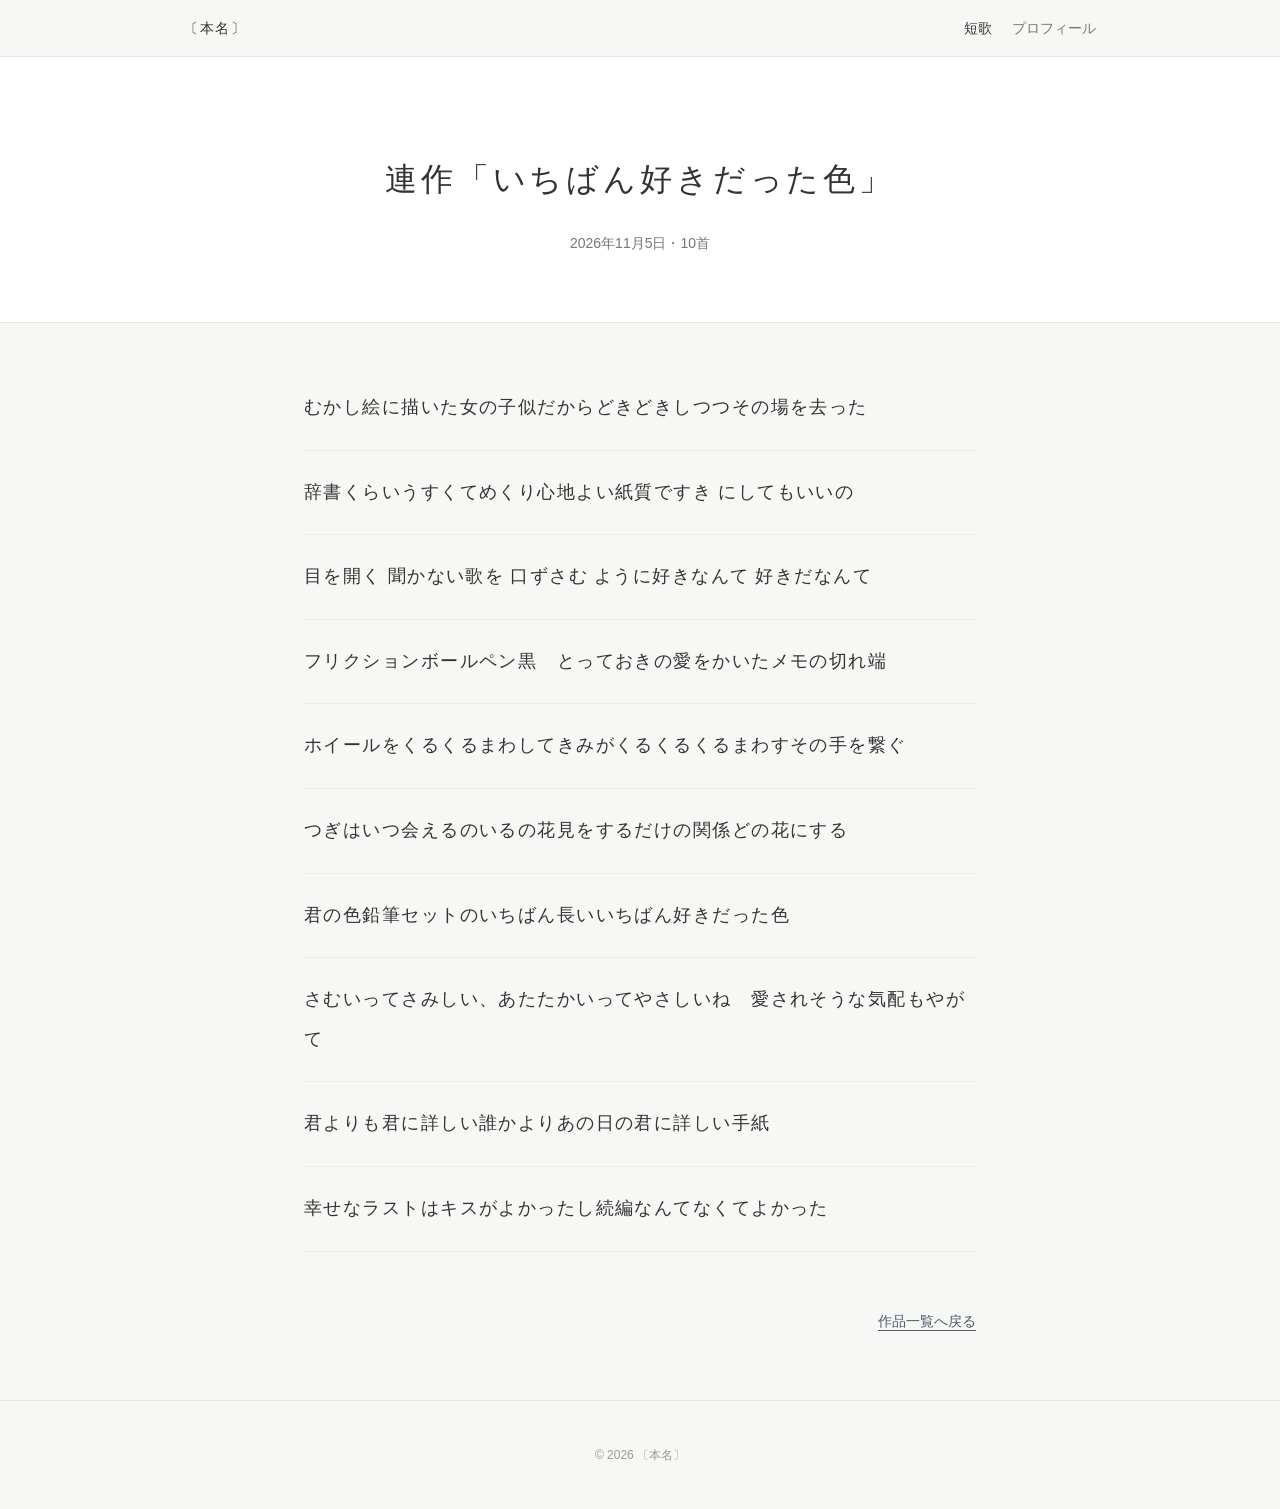
<file: tanka/series-07.html>
<!DOCTYPE html>
<html lang="ja">
<head>
  <meta charset="UTF-8">
  <meta name="viewport" content="width=device-width, initial-scale=1">

  <title>連作「いちばん好きだった色」｜〔本名〕</title>
  <meta name="description" content="〔本名〕の連作「いちばん好きだった色」10首。">

  <link rel="canonical" href="https://yokochama.github.io/tanka/series-07.html">
  <meta property="og:type" content="article">
  <meta property="og:title" content="連作「いちばん好きだった色」｜〔本名〕">
  <meta property="og:url" content="https://yokochama.github.io/tanka/series-07.html">
  <meta property="og:locale" content="ja_JP">

  <!-- 作者をプロフィールページに結びつける -->
  <script type="application/ld+json">
  {
    "@context": "https://schema.org",
    "@type": "Article",
    "headline": "連作「いちばん好きだった色」",
    "datePublished": "2026-11-05",
    "author": {
      "@type": "Person",
      "name": "〔本名〕",
      "url": "https://yokochama.github.io/about.html"
    }
  }
  </script>

  <link rel="stylesheet" href="/style.css">
</head>

<body>
  <nav class="site-nav" aria-label="サイト内">
    <a class="site-name" href="/">〔本名〕</a>
    <ul>
      <li><a href="/tanka/" aria-current="true">短歌</a></li>
      <li><a href="/about.html">プロフィール</a></li>
    </ul>
  </nav>

  <header>
    <h1>連作「いちばん好きだった色」</h1>
    <p class="intro"><time datetime="2026-11-05">2026年11月5日</time>・10首</p>
  </header>

  <main>
    <section>
      <h2 class="visually-hidden">作品</h2>
      <!-- 一首につき p を一つ。空白は記録のとおりに書く -->
      <ol class="tanka-list">
        <li><p class="tanka">むかし絵に描いた女の子似だからどきどきしつつその場を去った</p></li>
        <li><p class="tanka">辞書くらいうすくてめくり心地よい紙質ですき にしてもいいの</p></li>
        <li><p class="tanka">目を開く 聞かない歌を 口ずさむ ように好きなんて 好きだなんて</p></li>
        <li><p class="tanka">フリクションボールペン黒　とっておきの愛をかいたメモの切れ端</p></li>
        <li><p class="tanka">ホイールをくるくるまわしてきみがくるくるくるまわすその手を繋ぐ</p></li>
        <li><p class="tanka">つぎはいつ会えるのいるの花見をするだけの関係どの花にする</p></li>
        <li><p class="tanka">君の色鉛筆セットのいちばん長いいちばん好きだった色</p></li>
        <li><p class="tanka">さむいってさみしい、あたたかいってやさしいね　愛されそうな気配もやがて</p></li>
        <li><p class="tanka">君よりも君に詳しい誰かよりあの日の君に詳しい手紙</p></li>
        <li><p class="tanka">幸せなラストはキスがよかったし続編なんてなくてよかった</p></li>
      </ol>
    </section>

    <p class="more"><a href="/tanka/">作品一覧へ戻る</a></p>
  </main>

  <footer>
    <p>© 2026 〔本名〕</p>
  </footer>
</body>
</html>
</file>
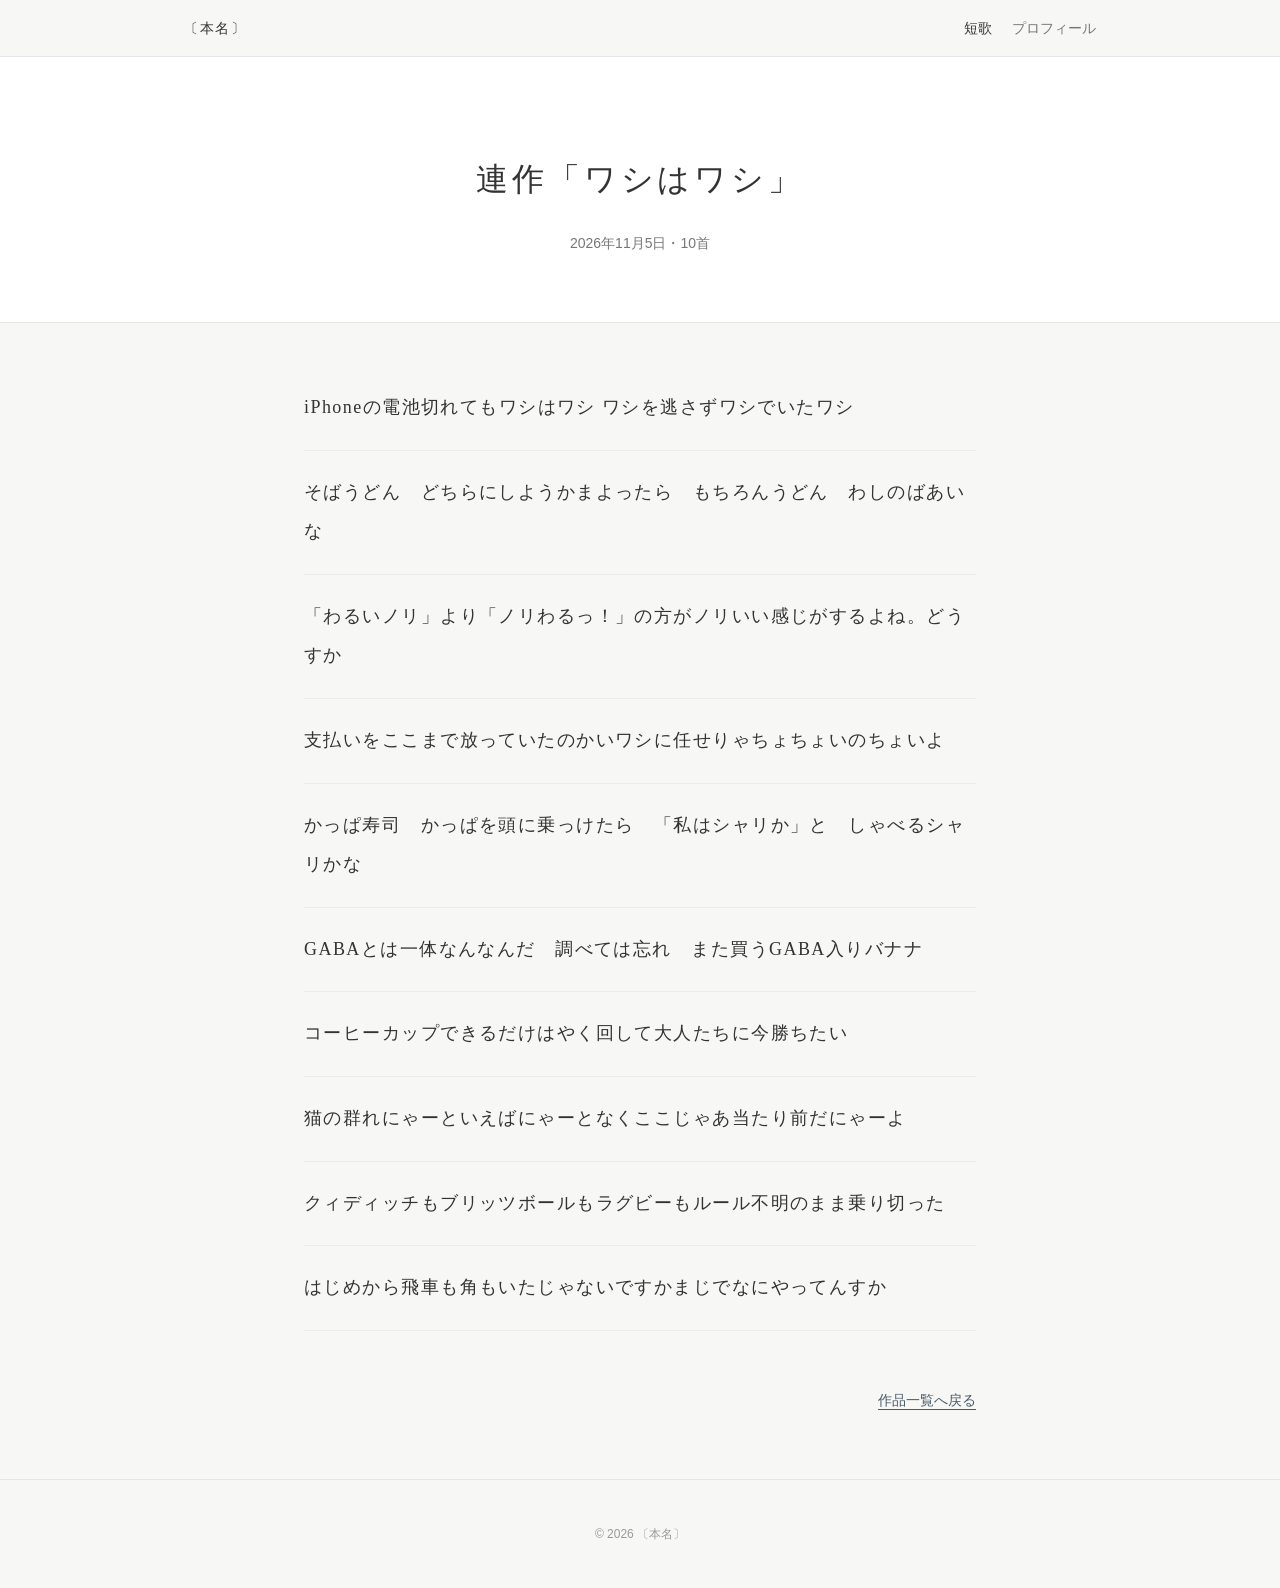
<file: tanka/series-08.html>
<!DOCTYPE html>
<html lang="ja">
<head>
  <meta charset="UTF-8">
  <meta name="viewport" content="width=device-width, initial-scale=1">

  <title>連作「ワシはワシ」｜〔本名〕</title>
  <meta name="description" content="〔本名〕の連作「ワシはワシ」10首。">

  <link rel="canonical" href="https://yokochama.github.io/tanka/series-08.html">
  <meta property="og:type" content="article">
  <meta property="og:title" content="連作「ワシはワシ」｜〔本名〕">
  <meta property="og:url" content="https://yokochama.github.io/tanka/series-08.html">
  <meta property="og:locale" content="ja_JP">

  <!-- 作者をプロフィールページに結びつける -->
  <script type="application/ld+json">
  {
    "@context": "https://schema.org",
    "@type": "Article",
    "headline": "連作「ワシはワシ」",
    "datePublished": "2026-11-05",
    "author": {
      "@type": "Person",
      "name": "〔本名〕",
      "url": "https://yokochama.github.io/about.html"
    }
  }
  </script>

  <link rel="stylesheet" href="/style.css">
</head>

<body>
  <nav class="site-nav" aria-label="サイト内">
    <a class="site-name" href="/">〔本名〕</a>
    <ul>
      <li><a href="/tanka/" aria-current="true">短歌</a></li>
      <li><a href="/about.html">プロフィール</a></li>
    </ul>
  </nav>

  <header>
    <h1>連作「ワシはワシ」</h1>
    <p class="intro"><time datetime="2026-11-05">2026年11月5日</time>・10首</p>
  </header>

  <main>
    <section>
      <h2 class="visually-hidden">作品</h2>
      <!-- 一首につき p を一つ。空白は記録のとおりに書く -->
      <ol class="tanka-list">
        <li><p class="tanka">iPhoneの電池切れてもワシはワシ ワシを逃さずワシでいたワシ</p></li>
        <li><p class="tanka">そばうどん　どちらにしようかまよったら　もちろんうどん　わしのばあいな</p></li>
        <li><p class="tanka">「わるいノリ」より「ノリわるっ！」の方がノリいい感じがするよね。どうすか</p></li>
        <li><p class="tanka">支払いをここまで放っていたのかいワシに任せりゃちょちょいのちょいよ</p></li>
        <li><p class="tanka">かっぱ寿司　かっぱを頭に乗っけたら　「私はシャリか」と　しゃべるシャリかな</p></li>
        <li><p class="tanka">GABAとは一体なんなんだ　調べては忘れ　また買うGABA入りバナナ</p></li>
        <li><p class="tanka">コーヒーカップできるだけはやく回して大人たちに今勝ちたい</p></li>
        <li><p class="tanka">猫の群れにゃーといえばにゃーとなくここじゃあ当たり前だにゃーよ</p></li>
        <li><p class="tanka">クィディッチもブリッツボールもラグビーもルール不明のまま乗り切った</p></li>
        <li><p class="tanka">はじめから飛車も角もいたじゃないですかまじでなにやってんすか</p></li>
      </ol>
    </section>

    <p class="more"><a href="/tanka/">作品一覧へ戻る</a></p>
  </main>

  <footer>
    <p>© 2026 〔本名〕</p>
  </footer>
</body>
</html>
</file>
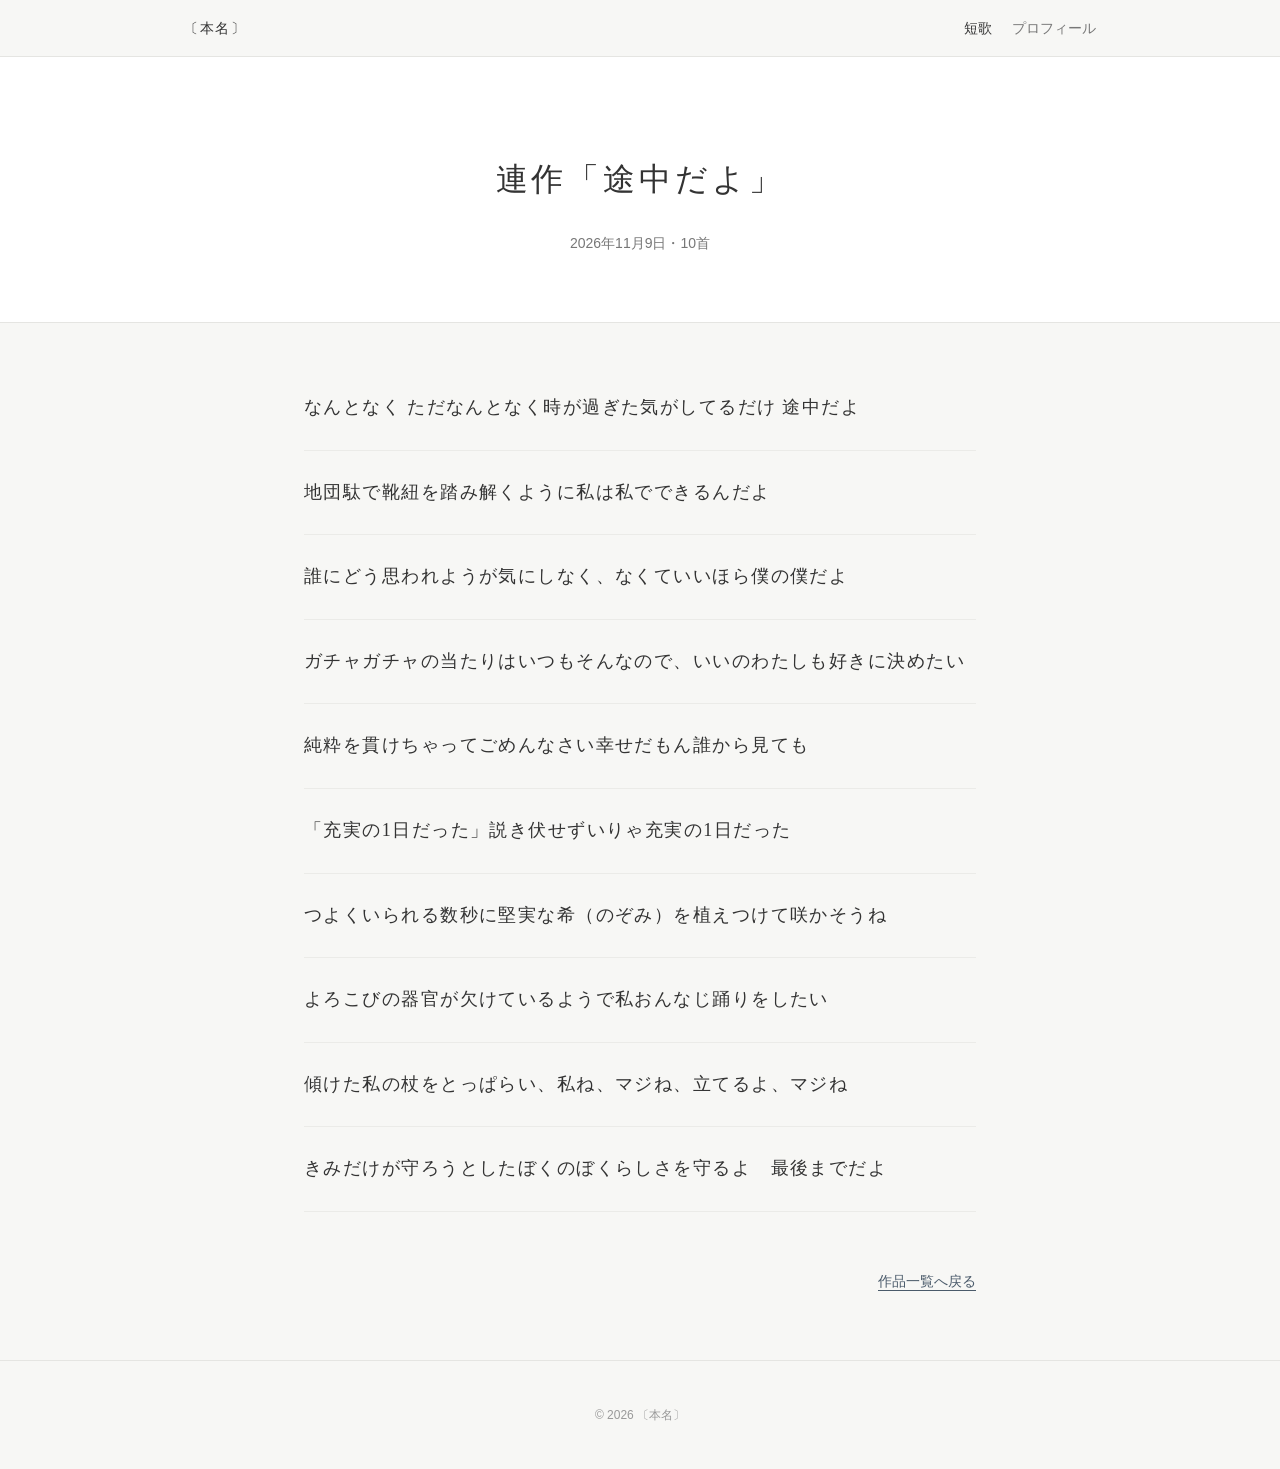
<file: tanka/series-09.html>
<!DOCTYPE html>
<html lang="ja">
<head>
  <meta charset="UTF-8">
  <meta name="viewport" content="width=device-width, initial-scale=1">

  <title>連作「途中だよ」｜〔本名〕</title>
  <meta name="description" content="〔本名〕の連作「途中だよ」10首。">

  <link rel="canonical" href="https://yokochama.github.io/tanka/series-09.html">
  <meta property="og:type" content="article">
  <meta property="og:title" content="連作「途中だよ」｜〔本名〕">
  <meta property="og:url" content="https://yokochama.github.io/tanka/series-09.html">
  <meta property="og:locale" content="ja_JP">

  <!-- 作者をプロフィールページに結びつける -->
  <script type="application/ld+json">
  {
    "@context": "https://schema.org",
    "@type": "Article",
    "headline": "連作「途中だよ」",
    "datePublished": "2026-11-09",
    "author": {
      "@type": "Person",
      "name": "〔本名〕",
      "url": "https://yokochama.github.io/about.html"
    }
  }
  </script>

  <link rel="stylesheet" href="/style.css">
</head>

<body>
  <nav class="site-nav" aria-label="サイト内">
    <a class="site-name" href="/">〔本名〕</a>
    <ul>
      <li><a href="/tanka/" aria-current="true">短歌</a></li>
      <li><a href="/about.html">プロフィール</a></li>
    </ul>
  </nav>

  <header>
    <h1>連作「途中だよ」</h1>
    <p class="intro"><time datetime="2026-11-09">2026年11月9日</time>・10首</p>
  </header>

  <main>
    <section>
      <h2 class="visually-hidden">作品</h2>
      <!-- 一首につき p を一つ。空白は記録のとおりに書く -->
      <ol class="tanka-list">
        <li><p class="tanka">なんとなく ただなんとなく時が過ぎた気がしてるだけ 途中だよ</p></li>
        <li><p class="tanka">地団駄で靴紐を踏み解くように私は私でできるんだよ</p></li>
        <li><p class="tanka">誰にどう思われようが気にしなく、なくていいほら僕の僕だよ</p></li>
        <li><p class="tanka">ガチャガチャの当たりはいつもそんなので、いいのわたしも好きに決めたい</p></li>
        <li><p class="tanka">純粋を貫けちゃってごめんなさい幸せだもん誰から見ても</p></li>
        <li><p class="tanka">「充実の1日だった」説き伏せずいりゃ充実の1日だった</p></li>
        <li><p class="tanka">つよくいられる数秒に堅実な希（のぞみ）を植えつけて咲かそうね</p></li>
        <li><p class="tanka">よろこびの器官が欠けているようで私おんなじ踊りをしたい</p></li>
        <li><p class="tanka">傾けた私の杖をとっぱらい、私ね、マジね、立てるよ、マジね</p></li>
        <li><p class="tanka">きみだけが守ろうとしたぼくのぼくらしさを守るよ　最後までだよ</p></li>
      </ol>
    </section>

    <p class="more"><a href="/tanka/">作品一覧へ戻る</a></p>
  </main>

  <footer>
    <p>© 2026 〔本名〕</p>
  </footer>
</body>
</html>
</file>
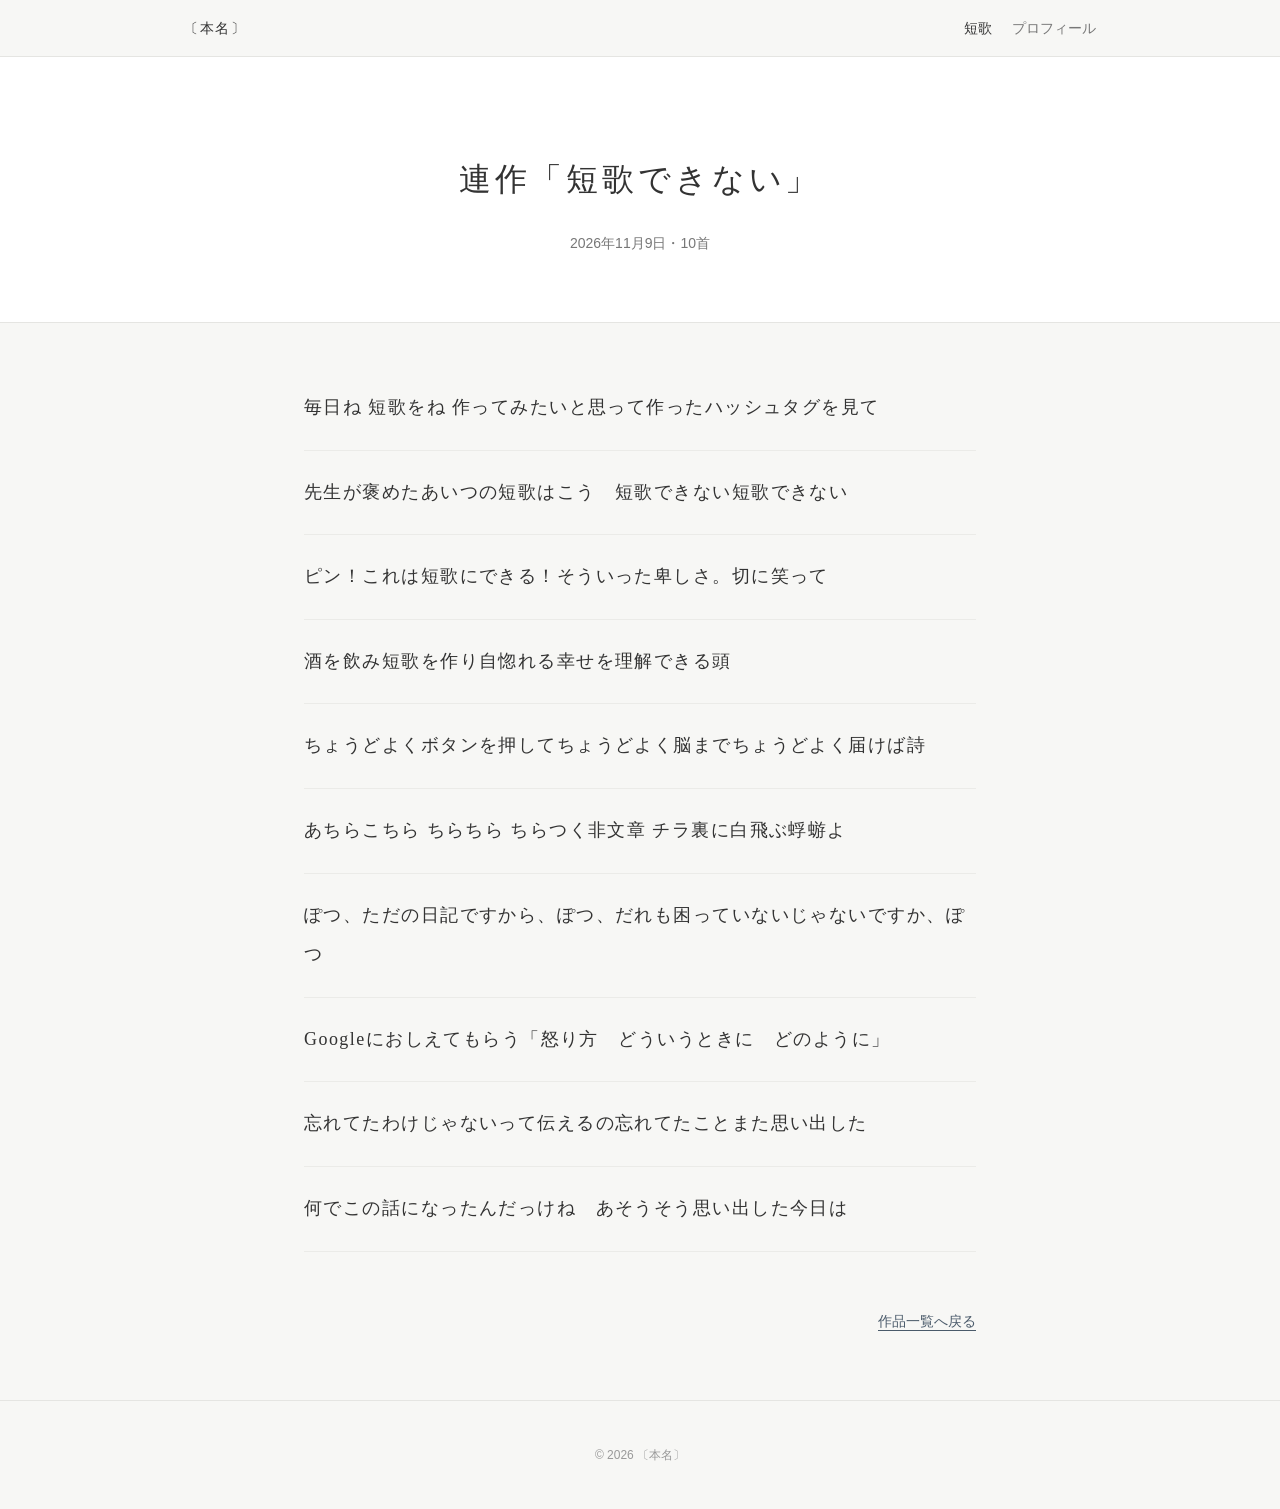
<file: tanka/series-10.html>
<!DOCTYPE html>
<html lang="ja">
<head>
  <meta charset="UTF-8">
  <meta name="viewport" content="width=device-width, initial-scale=1">

  <title>連作「短歌できない」｜〔本名〕</title>
  <meta name="description" content="〔本名〕の連作「短歌できない」10首。">

  <link rel="canonical" href="https://yokochama.github.io/tanka/series-10.html">
  <meta property="og:type" content="article">
  <meta property="og:title" content="連作「短歌できない」｜〔本名〕">
  <meta property="og:url" content="https://yokochama.github.io/tanka/series-10.html">
  <meta property="og:locale" content="ja_JP">

  <!-- 作者をプロフィールページに結びつける -->
  <script type="application/ld+json">
  {
    "@context": "https://schema.org",
    "@type": "Article",
    "headline": "連作「短歌できない」",
    "datePublished": "2026-11-09",
    "author": {
      "@type": "Person",
      "name": "〔本名〕",
      "url": "https://yokochama.github.io/about.html"
    }
  }
  </script>

  <link rel="stylesheet" href="/style.css">
</head>

<body>
  <nav class="site-nav" aria-label="サイト内">
    <a class="site-name" href="/">〔本名〕</a>
    <ul>
      <li><a href="/tanka/" aria-current="true">短歌</a></li>
      <li><a href="/about.html">プロフィール</a></li>
    </ul>
  </nav>

  <header>
    <h1>連作「短歌できない」</h1>
    <p class="intro"><time datetime="2026-11-09">2026年11月9日</time>・10首</p>
  </header>

  <main>
    <section>
      <h2 class="visually-hidden">作品</h2>
      <!-- 一首につき p を一つ。空白は記録のとおりに書く -->
      <ol class="tanka-list">
        <li><p class="tanka">毎日ね 短歌をね 作ってみたいと思って作ったハッシュタグを見て</p></li>
        <li><p class="tanka">先生が褒めたあいつの短歌はこう　短歌できない短歌できない</p></li>
        <li><p class="tanka">ピン！これは短歌にできる！そういった卑しさ。切に笑って</p></li>
        <li><p class="tanka">酒を飲み短歌を作り自惚れる幸せを理解できる頭</p></li>
        <li><p class="tanka">ちょうどよくボタンを押してちょうどよく脳までちょうどよく届けば詩</p></li>
        <li><p class="tanka">あちらこちら ちらちら ちらつく非文章 チラ裏に白飛ぶ蜉蝣よ</p></li>
        <li><p class="tanka">ぽつ、ただの日記ですから、ぽつ、だれも困っていないじゃないですか、ぽつ</p></li>
        <li><p class="tanka">Googleにおしえてもらう「怒り方　どういうときに　どのように」</p></li>
        <li><p class="tanka">忘れてたわけじゃないって伝えるの忘れてたことまた思い出した</p></li>
        <li><p class="tanka">何でこの話になったんだっけね　あそうそう思い出した今日は</p></li>
      </ol>
    </section>

    <p class="more"><a href="/tanka/">作品一覧へ戻る</a></p>
  </main>

  <footer>
    <p>© 2026 〔本名〕</p>
  </footer>
</body>
</html>
</file>
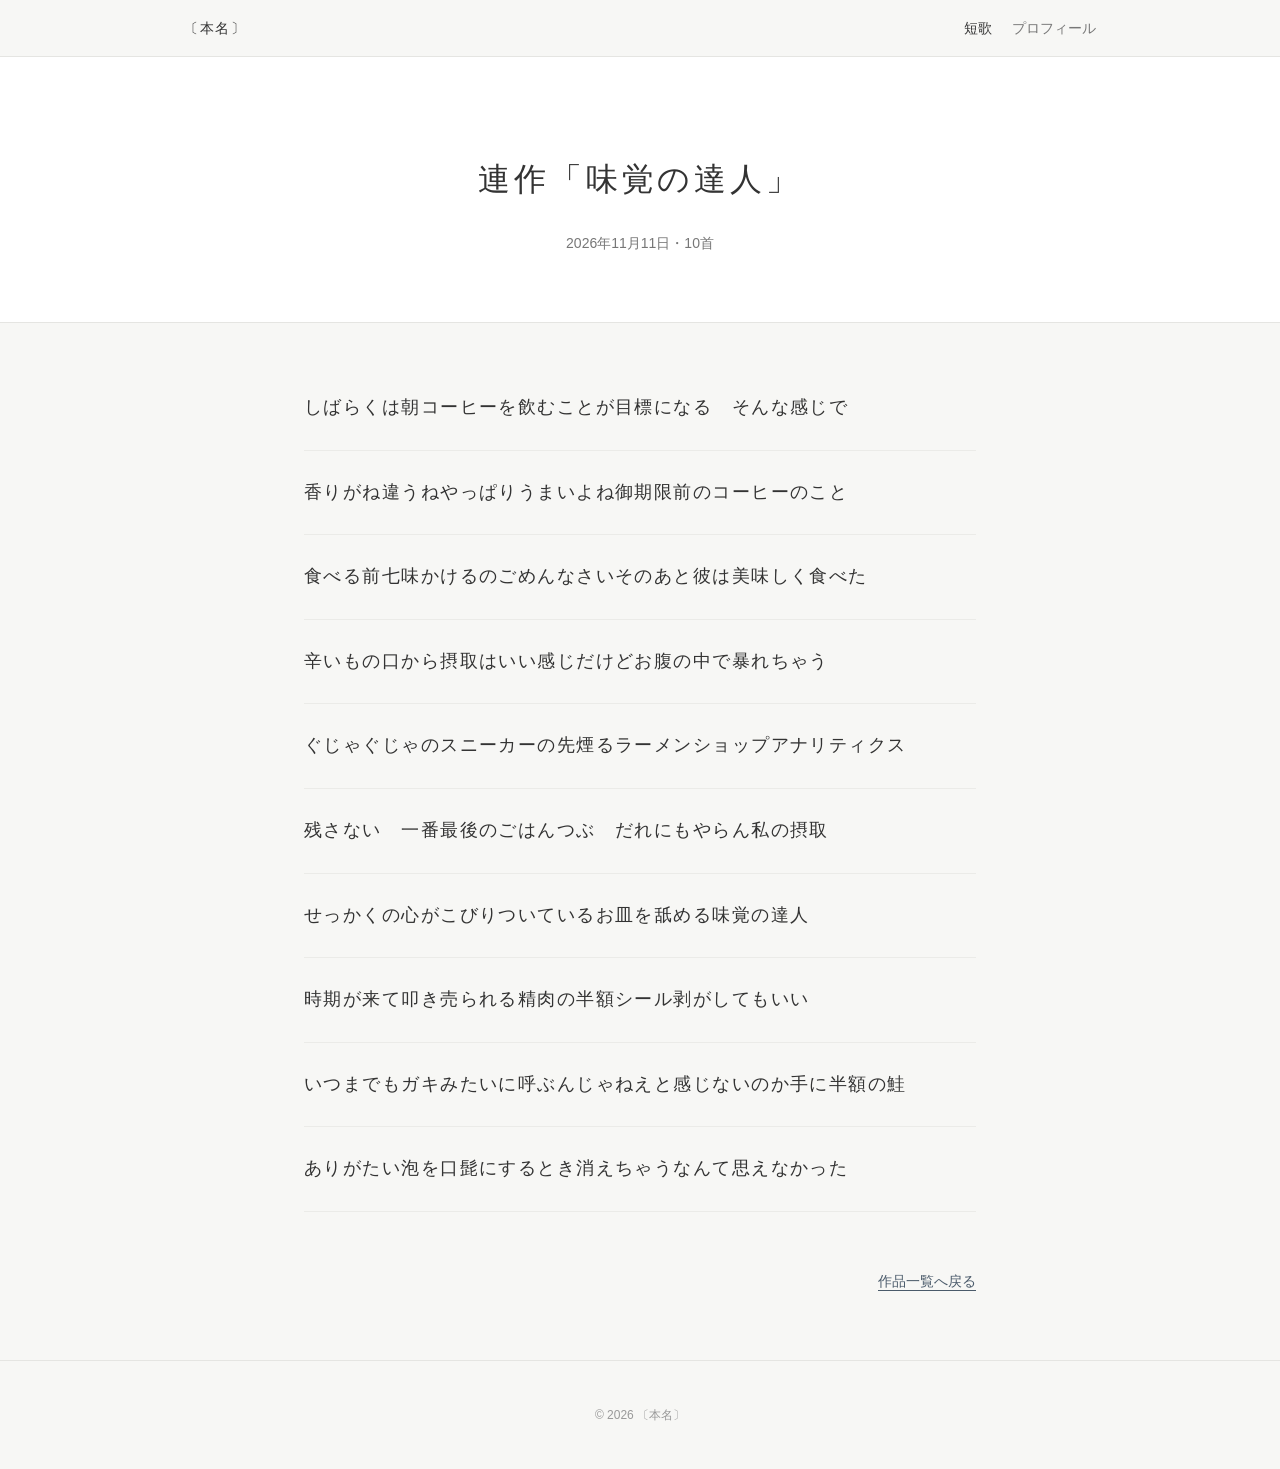
<file: tanka/series-11.html>
<!DOCTYPE html>
<html lang="ja">
<head>
  <meta charset="UTF-8">
  <meta name="viewport" content="width=device-width, initial-scale=1">

  <title>連作「味覚の達人」｜〔本名〕</title>
  <meta name="description" content="〔本名〕の連作「味覚の達人」10首。">

  <link rel="canonical" href="https://yokochama.github.io/tanka/series-11.html">
  <meta property="og:type" content="article">
  <meta property="og:title" content="連作「味覚の達人」｜〔本名〕">
  <meta property="og:url" content="https://yokochama.github.io/tanka/series-11.html">
  <meta property="og:locale" content="ja_JP">

  <!-- 作者をプロフィールページに結びつける -->
  <script type="application/ld+json">
  {
    "@context": "https://schema.org",
    "@type": "Article",
    "headline": "連作「味覚の達人」",
    "datePublished": "2026-11-11",
    "author": {
      "@type": "Person",
      "name": "〔本名〕",
      "url": "https://yokochama.github.io/about.html"
    }
  }
  </script>

  <link rel="stylesheet" href="/style.css">
</head>

<body>
  <nav class="site-nav" aria-label="サイト内">
    <a class="site-name" href="/">〔本名〕</a>
    <ul>
      <li><a href="/tanka/" aria-current="true">短歌</a></li>
      <li><a href="/about.html">プロフィール</a></li>
    </ul>
  </nav>

  <header>
    <h1>連作「味覚の達人」</h1>
    <p class="intro"><time datetime="2026-11-11">2026年11月11日</time>・10首</p>
  </header>

  <main>
    <section>
      <h2 class="visually-hidden">作品</h2>
      <!-- 一首につき p を一つ。空白は記録のとおりに書く -->
      <ol class="tanka-list">
        <li><p class="tanka">しばらくは朝コーヒーを飲むことが目標になる　そんな感じで</p></li>
        <li><p class="tanka">香りがね違うねやっぱりうまいよね御期限前のコーヒーのこと</p></li>
        <li><p class="tanka">食べる前七味かけるのごめんなさいそのあと彼は美味しく食べた</p></li>
        <li><p class="tanka">辛いもの口から摂取はいい感じだけどお腹の中で暴れちゃう</p></li>
        <li><p class="tanka">ぐじゃぐじゃのスニーカーの先煙るラーメンショップアナリティクス</p></li>
        <li><p class="tanka">残さない　一番最後のごはんつぶ　だれにもやらん私の摂取</p></li>
        <li><p class="tanka">せっかくの心がこびりついているお皿を舐める味覚の達人</p></li>
        <li><p class="tanka">時期が来て叩き売られる精肉の半額シール剥がしてもいい</p></li>
        <li><p class="tanka">いつまでもガキみたいに呼ぶんじゃねえと感じないのか手に半額の鮭</p></li>
        <li><p class="tanka">ありがたい泡を口髭にするとき消えちゃうなんて思えなかった</p></li>
      </ol>
    </section>

    <p class="more"><a href="/tanka/">作品一覧へ戻る</a></p>
  </main>

  <footer>
    <p>© 2026 〔本名〕</p>
  </footer>
</body>
</html>
</file>
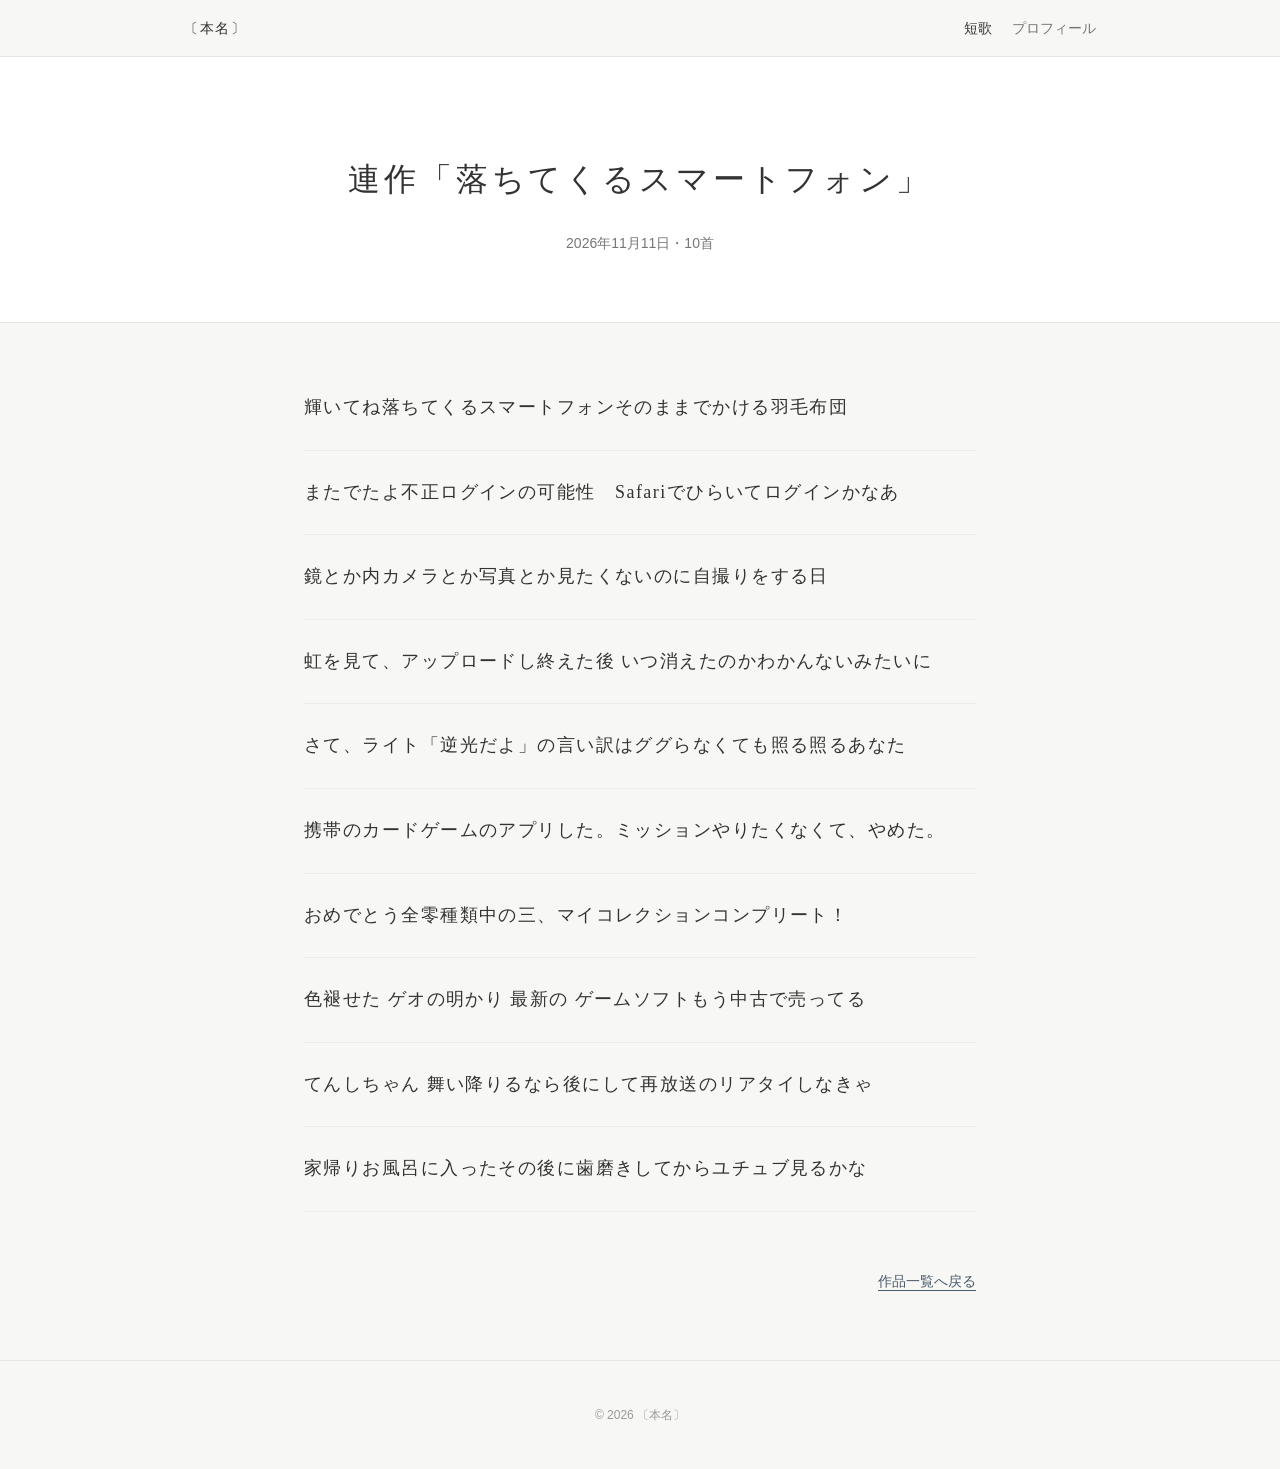
<file: tanka/series-12.html>
<!DOCTYPE html>
<html lang="ja">
<head>
  <meta charset="UTF-8">
  <meta name="viewport" content="width=device-width, initial-scale=1">

  <title>連作「落ちてくるスマートフォン」｜〔本名〕</title>
  <meta name="description" content="〔本名〕の連作「落ちてくるスマートフォン」10首。">

  <link rel="canonical" href="https://yokochama.github.io/tanka/series-12.html">
  <meta property="og:type" content="article">
  <meta property="og:title" content="連作「落ちてくるスマートフォン」｜〔本名〕">
  <meta property="og:url" content="https://yokochama.github.io/tanka/series-12.html">
  <meta property="og:locale" content="ja_JP">

  <!-- 作者をプロフィールページに結びつける -->
  <script type="application/ld+json">
  {
    "@context": "https://schema.org",
    "@type": "Article",
    "headline": "連作「落ちてくるスマートフォン」",
    "datePublished": "2026-11-11",
    "author": {
      "@type": "Person",
      "name": "〔本名〕",
      "url": "https://yokochama.github.io/about.html"
    }
  }
  </script>

  <link rel="stylesheet" href="/style.css">
</head>

<body>
  <nav class="site-nav" aria-label="サイト内">
    <a class="site-name" href="/">〔本名〕</a>
    <ul>
      <li><a href="/tanka/" aria-current="true">短歌</a></li>
      <li><a href="/about.html">プロフィール</a></li>
    </ul>
  </nav>

  <header>
    <h1>連作「落ちてくるスマートフォン」</h1>
    <p class="intro"><time datetime="2026-11-11">2026年11月11日</time>・10首</p>
  </header>

  <main>
    <section>
      <h2 class="visually-hidden">作品</h2>
      <!-- 一首につき p を一つ。空白は記録のとおりに書く -->
      <ol class="tanka-list">
        <li><p class="tanka">輝いてね落ちてくるスマートフォンそのままでかける羽毛布団</p></li>
        <li><p class="tanka">またでたよ不正ログインの可能性　Safariでひらいてログインかなあ</p></li>
        <li><p class="tanka">鏡とか内カメラとか写真とか見たくないのに自撮りをする日</p></li>
        <li><p class="tanka">虹を見て、アップロードし終えた後 いつ消えたのかわかんないみたいに</p></li>
        <li><p class="tanka">さて、ライト「逆光だよ」の言い訳はググらなくても照る照るあなた</p></li>
        <li><p class="tanka">携帯のカードゲームのアプリした。ミッションやりたくなくて、やめた。</p></li>
        <li><p class="tanka">おめでとう全零種類中の三、マイコレクションコンプリート！</p></li>
        <li><p class="tanka">色褪せた ゲオの明かり 最新の ゲームソフトもう中古で売ってる</p></li>
        <li><p class="tanka">てんしちゃん 舞い降りるなら後にして再放送のリアタイしなきゃ</p></li>
        <li><p class="tanka">家帰りお風呂に入ったその後に歯磨きしてからユチュブ見るかな</p></li>
      </ol>
    </section>

    <p class="more"><a href="/tanka/">作品一覧へ戻る</a></p>
  </main>

  <footer>
    <p>© 2026 〔本名〕</p>
  </footer>
</body>
</html>
</file>
<file: style.css>
/* 全体の基本設定 */
* {
  box-sizing: border-box;
}

body {
  margin: 0;
  background: #f7f7f5;
  color: #333333;
  font-family: "Noto Sans JP", "Hiragino Kaku Gothic ProN", "Yu Gothic", "Meiryo", sans-serif;
  line-height: 2;
}

a {
  color: #4a5a6a;
  text-underline-offset: 0.25em;
}

a:hover {
  color: #222222;
}

/* サイト共通のナビゲーション */
.site-nav {
  display: flex;
  flex-wrap: wrap;
  align-items: center;
  justify-content: space-between;
  gap: 4px 24px;
  max-width: 960px;
  margin: 0 auto;
  padding: 14px 24px;
  font-size: 14px;
}

.site-nav .site-name {
  color: #333333;
  text-decoration: none;
  letter-spacing: 0.12em;
}

.site-nav ul {
  display: flex;
  gap: 20px;
  margin: 0;
  padding: 0;
  list-style: none;
}

.site-nav ul a {
  color: #777777;
  text-decoration: none;
}

.site-nav ul a:hover,
.site-nav ul a[aria-current] {
  color: #333333;
}

/* ヘッダー */
header {
  padding: 90px 24px 65px;
  text-align: center;
  background: #ffffff;
  border-top: 1px solid #e5e5e2;
  border-bottom: 1px solid #e5e5e2;
}

header h1 {
  margin: 0;
  font-size: 32px;
  font-weight: 400;
  letter-spacing: 0.12em;
  /* 長い題が折り返したとき、最後の1〜2字だけが次の行に落ちないようにする */
  text-wrap: balance;
}

.intro {
  margin-top: 18px;
  margin-bottom: 0;
  color: #777777;
  font-size: 14px;
}

/* メインコンテンツ */
main {
  max-width: 720px;
  margin: 65px auto;
  padding: 0 24px;
}

section {
  margin-bottom: 55px;
}

h2 {
  padding-bottom: 12px;
  border-bottom: 1px solid #ddddda;
  font-size: 19px;
  font-weight: 500;
}

section p {
  color: #666666;
  font-size: 15px;
}

.more {
  font-size: 14px;
  text-align: right;
}

/* 短歌 */
.tanka {
  margin: 0;
  color: #333333;
  font-family: "Noto Serif JP", "Hiragino Mincho ProN", "Yu Mincho", "YuMincho", serif;
  font-size: 18px;
  line-height: 2.2;
  letter-spacing: 0.08em;
  overflow-wrap: anywhere;
}

.tanka-featured {
  padding: 32px 0;
  font-size: 20px;
  text-align: center;
  /* 改行は wbr の位置だけにして、行の長さをそろえる */
  text-wrap: balance;
  word-break: keep-all;
  overflow-wrap: anywhere;
}

.tanka-list {
  margin: 0;
  padding: 0;
  list-style: none;
}

.tanka-list li {
  padding: 22px 0;
  border-bottom: 1px solid #ebebe8;
}

.tanka-list li:first-child {
  padding-top: 0;
}

/* 連作の一覧 */
.series-list {
  margin: 0;
  padding: 0;
  list-style: none;
}

.series-list li {
  padding: 14px 0;
  border-bottom: 1px solid #ebebe8;
}

.series-list .meta {
  display: block;
  color: #999999;
  font-size: 13px;
}

.series-list .summary {
  margin: 4px 0 0;
  font-size: 14px;
}

/* 活動記録 */
.history {
  display: grid;
  grid-template-columns: 6em 1fr;
  gap: 4px 16px;
  margin: 0;
  color: #666666;
  font-size: 15px;
}

.history dd {
  margin: 0;
}

/* 記入待ちの箇所。公開前にすべて消す */
.todo {
  background: #fff4cc;
  outline: 1px dashed #d6b443;
}

/* 見出しを画面には出さず、読み上げには残す */
.visually-hidden {
  position: absolute;
  width: 1px;
  height: 1px;
  margin: -1px;
  padding: 0;
  overflow: hidden;
  clip: rect(0 0 0 0);
  white-space: nowrap;
  border: 0;
}

/* フッター */
footer {
  padding: 30px;
  text-align: center;
  color: #999999;
  font-size: 12px;
  border-top: 1px solid #e5e5e2;
}

/* スマートフォン */
@media (max-width: 600px) {
  .site-nav {
    padding: 12px 16px;
  }

  header {
    padding: 65px 20px 45px;
  }

  header h1 {
    font-size: 26px;
  }

  main {
    margin: 45px auto;
    padding: 0 16px;
  }

  .tanka {
    font-size: 17px;
  }

  .tanka-featured {
    font-size: 18px;
  }

  .history {
    grid-template-columns: 1fr;
    gap: 0;
  }

  .history dd {
    margin-bottom: 8px;
  }
}
</file>
